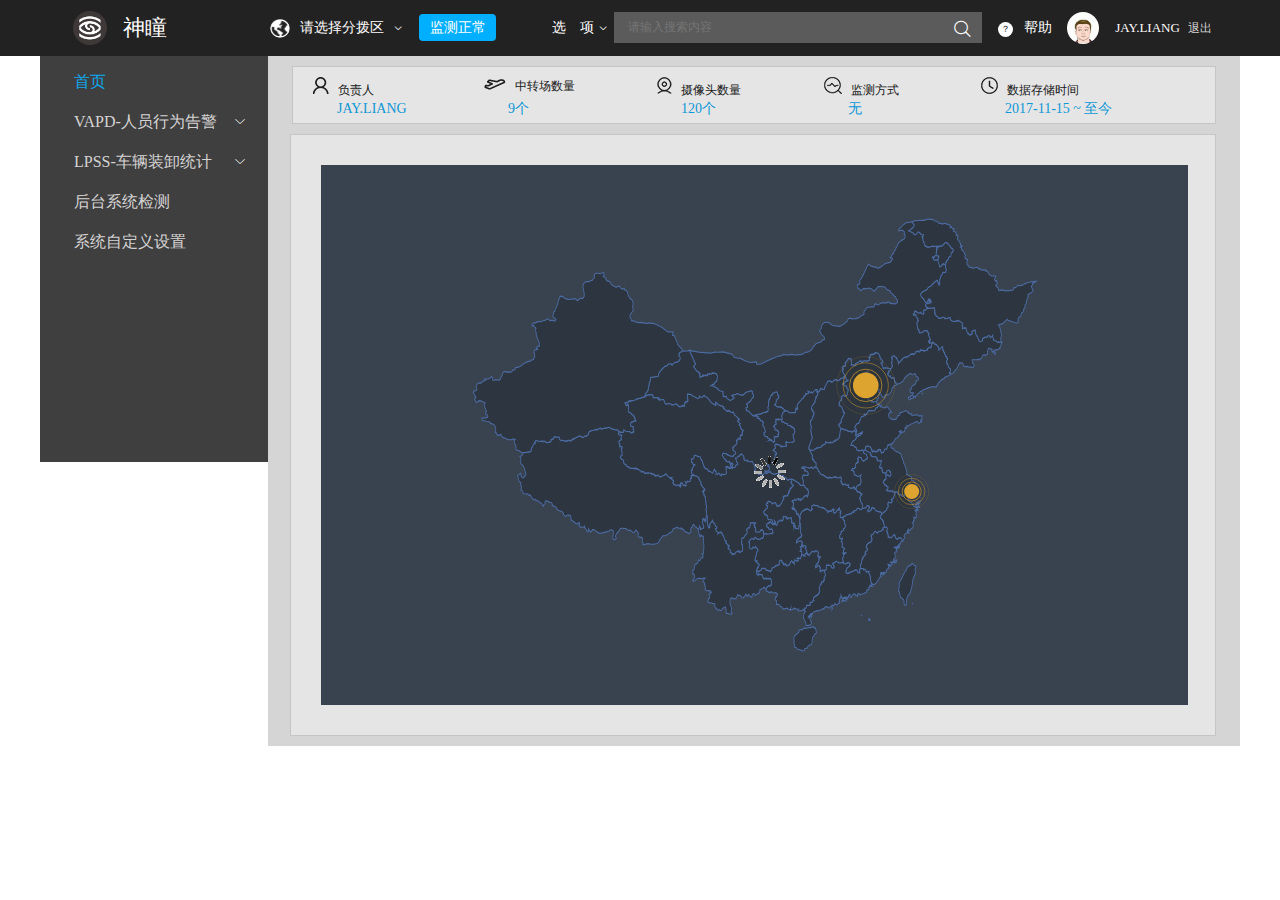
<file: Argus-01-22/index.html>
<!DOCTYPE html>
<html>
	<head>
		<meta charset="UTF-8">
		<title>Argus</title>
		<link rel="stylesheet" type="text/css" href="./css/common/reset.css"/>
		<link rel="stylesheet" type="text/css" href="./css/navbar/navbar.css"/>
		<link rel="stylesheet" type="text/css" href="./font/iconfont.css"/>
		<link rel="stylesheet" type="text/css" href="font/icon/iconfont.css"/>
		<link rel="stylesheet" type="text/css" href="./css/common/common.css" />			
	</head>
	<body>
		<!--首页头部-->
		<div class="com-header">
			<div class="com-center clearfix">
				<ul>
					<li class="logoLi clearfix">
						<div>
							<img src="img/logo/logo.png" alt="" class="logo" />
						</div>
						<span class="name">神瞳</span>
					</li>
					<li class=" areaLi clearfix" id="areaLi">
						<img src="img/comImg/earthIcon.png" alt="" class="areaImg"/>
						
						<span>请选择分拨区</span>
						<i class="iconfont arrowDown">&#xe600;</i>
						<ul id="selectDistrict" class="selectDistrict">
							<li>北京区</li>
							<li>西南分拨区</li>
							<li>西北分拨区</li>
							<li>苏沪分拨区</li>
							<li>四川区</li>
							<li>上海区</li>
						</ul>
					</li>
					<li class="monitor">
						<span>监测正常</span>
					</li>
					<li class="selectOption">
						<span>选　项</span>
						<i class="iconfont arrowDown">&#xe600;</i>
					</li>
					<li class="searchBox">
						<input type="text" placeholder="请输入搜索内容" class="searchContent"/>
						<i class="iconfont magnifier">&#xe60b;</i>
					</li>
					<li class="userHelp">
						<div>
							<i>？</i>
						</div>
						<span>帮助</span>
					</li>
					<li class="userLogin">
						<span class="userLoginSpan">
							<img src="img/comImg/touxiang.jpg" alt="" class="userImg"/>
						</span>						
						<span class="userName">JAY.LIANG</span>
					</li>
					<li>
						<span class="signOut">退出</span>
					</li>
				</ul>
			</div>
		</div>
		<!--首页中心部分-->
		
		<div class="center">		
			<ul class="sidebar">
				<li class="item drop-up new-page" onselectstart="return false;" id="homePage">首页</li>
				<li class="drop-down item">VAPD-人员行为告警<i class="iconfont icon-xiala"></i>
					<ul class="drop-down-list">
						<li>今日实时</li>
						<li>历史统计</li>						
					</ul>
				</li>
				<li class="drop-down item">LPSS-车辆装卸统计<i class="iconfont icon-xiala"></i>
					<ul class="drop-down-list">
						<li>实时事件</li>
						<li>历史统计查询</li>					
					</ul>
				</li>
				<li class="drop-down item new-page">后台系统检测</li>
				<li class="item new-page">系统自定义设置</li>
			</ul>
			<div class="content">
				<iframe src="./htmls/Home.html" width="100%" onload='this.height=200' frameborder="0" id="myiframe" scrolling="no"></iframe>
			</div>		
		</div>
		<script src="./js/common/jquery.min.js" type="text/javascript" charset="utf-8"></script>
		<script src="./js/navbar/navbar.js" type="text/javascript" charset="utf-8"></script>
		<script type="text/javascript" src="js/common/setIframe.js" ></script>
	</body>
</html>
</file>
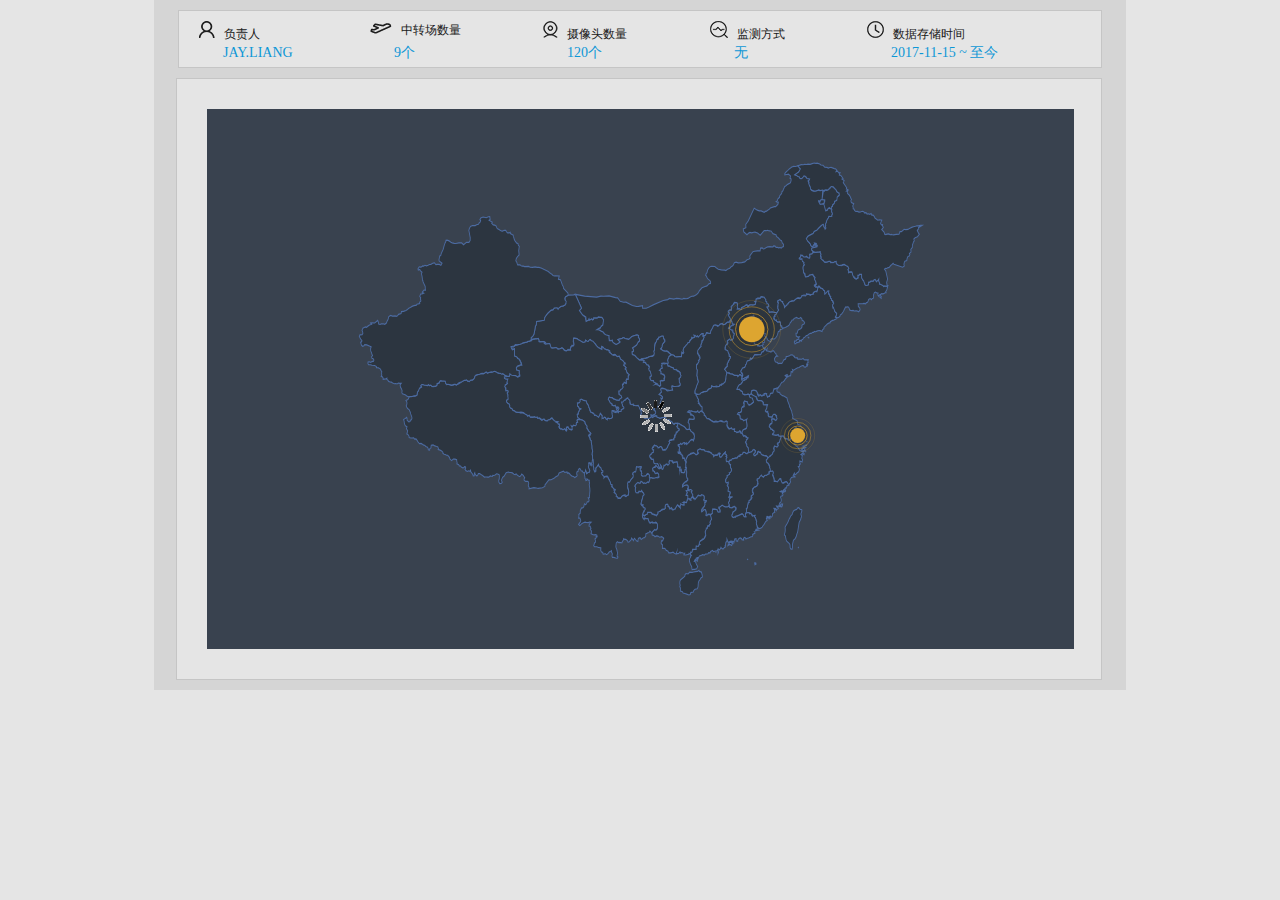
<file: Argus-01-22/htmls/Home.html>
<!DOCTYPE html>
<html>
	<head>
		<meta charset="UTF-8">
		<title>首页</title>
		<link rel="stylesheet" type="text/css" href="../css/common/reset.css"/>
		<link rel="stylesheet" type="text/css" href="../css/TodayTimeing/TodayRealTime.css" />
		<style type="text/css">
			.msg{
				line-height: 18px;
				position: relative;
			}
			.main{
				padding:30px;
				height:600px;
				box-sizing: border-box;				
			}
			.msg a{
				color:#fff;
				background: #00AFFF;
				position: absolute;
				display: inline-block;
				right:10px;
				padding: 0 5px;
				cursor: pointer;			
			}			
		</style>
	</head>
	<body>
		<div class="todayContent">
			<div class="todayCenter">
				<!--iframe中公共头部-->
				<div class="todayCenterHead">
					<ul class="clearfix">
						<li><img src="../img/lpss/person.png" alt="" /><span>负责人</span><i>JAY.LIANG</i></li>
						<li><img src="../img/lpss/plane.png" alt="" /><span>中转场数量</span><i>9个</i></li>
						<li><img src="../img/lpss/camera.png" alt="" /><span>摄像头数量</span><i>120个</i></li>
						<li><img src="../img/lpss/monitor.png" alt="" /><span>监测方式</span><i>无</i></li>
						<li><img src="../img/lpss/start_time.png" alt="" /><span>数据存储时间</span><i>2017-11-15 ~ 至今</i></li>
					</ul>					
				</div>
				<!--iframe中公共body体-->
				<div class="todayCenterBody">
					<div class="main w">
						<div id="main" style="width: 100%;height: 100%;">
						
						</div>
					</div>
				</div>		
		<script src="../js/common/jquery.min.js" type="text/javascript" charset="utf-8"></script>
		<script src="../layer/layer.js" type="text/javascript" charset="utf-8"></script>
		<script src="../js/common/echarts.min.js" type="text/javascript" charset="utf-8"></script>
		<script type="text/javascript" src="../js/home/home.js" ></script>
		<script src="../js/common/public.js" type="text/javascript" charset="utf-8"></script>
		<script src="../js/common/common.js" type="text/javascript" charset="utf-8"></script>
	</body>
</html>
</file>
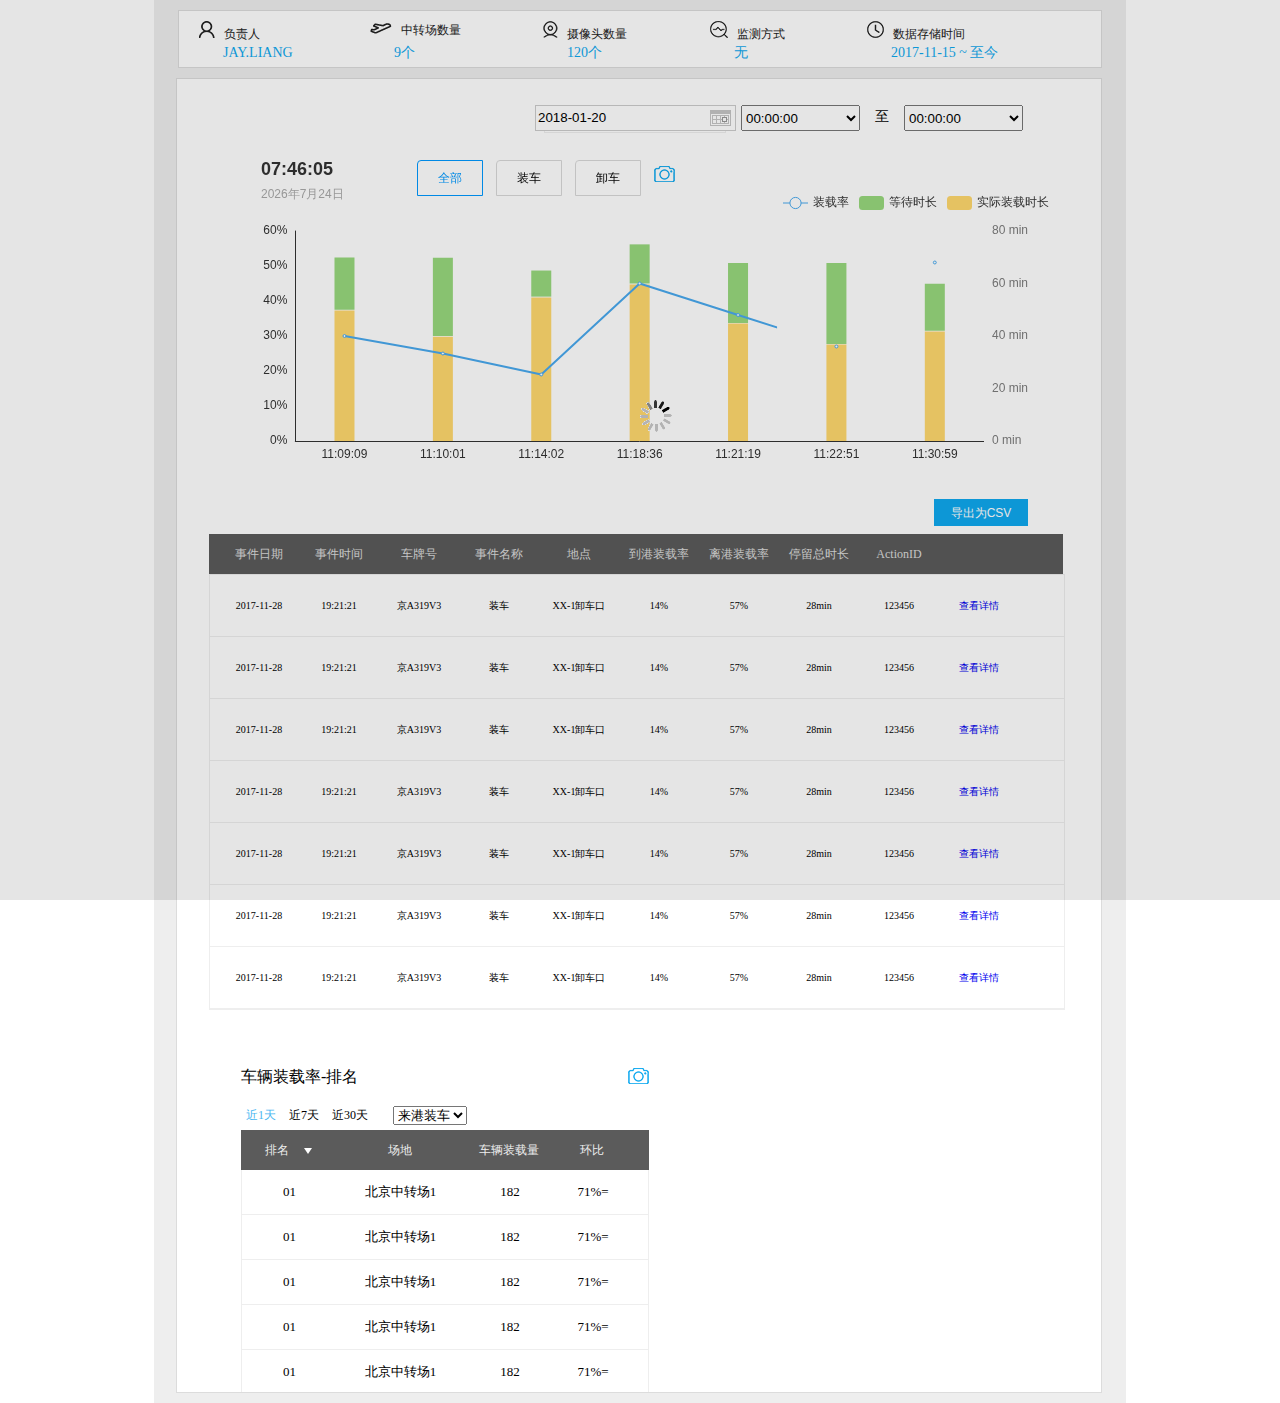
<file: Argus-01-22/htmls/RealTime.html>
<!DOCTYPE html>
<html>
	<head>
		<meta charset="UTF-8">
		<title>实时事件</title>
	</head>
	<link rel="stylesheet" type="text/css" href="../css/common/reset.css" />
	<link rel="stylesheet" type="text/css" href="../css/TodayTimeing/TodayRealTime.css" />
	<link rel="stylesheet" type="text/css" href="../css/common/line-chart.css"/>
	<link rel="stylesheet" href="../css/calendar/need/laydate.css" />
	<link rel="stylesheet" href="../css/calendar/skins/molv/laydate.css" />	
	<script src="../js/common/jquery.min.js"></script>
	<script src="../js/HisStatistics/html2canvas.js"></script>
	<script src="../js/RealTime/RealTime.js"></script>
	<script src="../js/common/laydate.js"></script>
	<body>
		<div class="todayContent">
			<div class="todayCenter">
				<!--iframe中公共头部-->
				<div class="todayCenterHead">
					<ul class="clearfix">
						<li><img src="../img/lpss/person.png" alt="" /><span>负责人</span><i>JAY.LIANG</i></li>
						<li><img src="../img/lpss/plane.png" alt="" /><span>中转场数量</span><i>9个</i></li>
						<li><img src="../img/lpss/camera.png" alt="" /><span>摄像头数量</span><i>120个</i></li>
						<li><img src="../img/lpss/monitor.png" alt="" /><span>监测方式</span><i>无</i></li>
						<li><img src="../img/lpss/start_time.png" alt="" /><span>数据存储时间</span><i>2017-11-15 ~ 至今</i></li>
					</ul>
					
				</div>
				<!--iframe中公共body体-->
				<div class="todayCenterBody">
					<!--图表部分-->
					<div class="line-chart w">			
						<div id="my_chart" style="height: 300px;">					
						</div>
						<div class="select-btn">
							<span class="select">全部</span>
							<span>装车</span>
							<span>卸车</span>
							<img src="../img/systemquery/camera.png" alt="" title="一键截图" id="graph" style="cursor: pointer;"/>
						</div>
					</div>
					<!--违规信息-->
					<div class="illegalInformation">
						<input type="button" value="导出为CSV" id="exports"/>
						<ul class="illegalInformationHead">
							<li><span>事件日期</span></li>
							<li><span>事件时间</span></li>
							<li><span>车牌号</span></li>
							<li><span>事件名称</span></li>
							<li><span>地点</span></li>
							<li><span>到港装载率</span></li>
							<li><span>离港装载率</span></li>
							<li><span>停留总时长</span></li>
							<li><span>ActionID</span></li>
						</ul>
						<!--违规内容-->
						<ul class="illegalInformationContent">
							<li>
								<ul class="illegalInformationRow">
									<li>2017-11-28</li>
									<li>19:21:21</li>
									<li>京A319V3</li>
									<li>装车</li>
									<li>XX-1卸车口</li>
									<li>14%</li>
									<li>57%</li>
									<li>28min</li>
									<li>123456</li>
									<li><a href="lpss-event.html" target="_blank">查看详情</a></li>
								</ul>
							</li>
							<li>
								<ul class="illegalInformationRow">
									<li>2017-11-28</li>
									<li>19:21:21</li>
									<li>京A319V3</li>
									<li>装车</li>
									<li>XX-1卸车口</li>
									<li>14%</li>
									<li>57%</li>
									<li>28min</li>
									<li>123456</li>
									<li><a href="lpss-event.html" target="_blank">查看详情</a></li>
								</ul>
							</li>
							<li>
								<ul class="illegalInformationRow">
									<li>2017-11-28</li>
									<li>19:21:21</li>
									<li>京A319V3</li>
									<li>装车</li>
									<li>XX-1卸车口</li>
									<li>14%</li>
									<li>57%</li>
									<li>28min</li>
									<li>123456</li>
									<li><a href="lpss-event.html" target="_blank">查看详情</a></li>
								</ul>
							</li>
							<li>
								<ul class="illegalInformationRow">
									<li>2017-11-28</li>
									<li>19:21:21</li>
									<li>京A319V3</li>
									<li>装车</li>
									<li>XX-1卸车口</li>
									<li>14%</li>
									<li>57%</li>
									<li>28min</li>
									<li>123456</li>
									<li><a href="lpss-event.html" target="_blank">查看详情</a></li>
								</ul>
							</li>
							<li>
								<ul class="illegalInformationRow">
									<li>2017-11-28</li>
									<li>19:21:21</li>
									<li>京A319V3</li>
									<li>装车</li>
									<li>XX-1卸车口</li>
									<li>14%</li>
									<li>57%</li>
									<li>28min</li>
									<li>123456</li>
									<li><a href="lpss-event.html" target="_blank">查看详情</a></li>
								</ul>
							</li>
							<li>
								<ul class="illegalInformationRow">
									<li>2017-11-28</li>
									<li>19:21:21</li>
									<li>京A319V3</li>
									<li>装车</li>
									<li>XX-1卸车口</li>
									<li>14%</li>
									<li>57%</li>
									<li>28min</li>
									<li>123456</li>
									<li><a href="lpss-event.html" target="_blank">查看详情</a></li>
								</ul>
							</li>
							<li>
								<ul class="illegalInformationRow">
									<li>2017-11-28</li>
									<li>19:21:21</li>
									<li>京A319V3</li>
									<li>装车</li>
									<li>XX-1卸车口</li>
									<li>14%</li>
									<li>57%</li>
									<li>28min</li>
									<li>123456</li>
									<li><a href="lpss-event.html" target="_blank">查看详情</a></li>
									
								</ul>
							</li>
							
						</ul>
						<div class="ranking lpss-ranking" id="ranking">
							<div class="loadingRate">
								<div class="sortHead loadingRateHead">
									<span>车辆装载率-排名</span>
									<img src="../img/systemquery/camera.png" alt="" id="loadScreen" title="一键截图"/>
									
								</div>
								<div  class="lpss-sort">
									<div class="lpss-day" onselectstart="return false">
										<em class="active">近1天</em>
										<em>近7天</em>
										<em>近30天</em>
									</div>
									<select name="" id="">
										<option value="来港装车">来港装车</option>
										<option value="来港装车">来港卸车</option>
										<option value="来港装车">离港装车</option>
										<option value="来港装车">离港卸车</option>
									</select>
								</div>
								<ul class="sortTable">
									<li>排名 <img src="../img/systemquery/drop_down_white.png" alt="" /></li>
									<li>场地</li>
									<li>车辆装载量</li>
									<li>环比</li>
								</ul>
								<div class="sortTableList" id="sortTableList">
									<ul class="sortTableListRow">
										<li>01</li>
										<li>北京中转场1</li>
										<li>182</li>
										<li>71%=</li>
									</ul>
									<ul class="sortTableListRow">
										<li>01</li>
										<li>北京中转场1</li>
										<li>182</li>
										<li>71%=</li>
									</ul>
									<ul class="sortTableListRow">
										<li>01</li>
										<li>北京中转场1</li>
										<li>182</li>
										<li>71%=</li>
									</ul>
									<ul class="sortTableListRow">
										<li>01</li>
										<li>北京中转场1</li>
										<li>182</li>
										<li>71%=</li>
									</ul>
									<ul class="sortTableListRow">
										<li>01</li>
										<li>北京中转场1</li>
										<li>182</li>
										<li>71%=</li>
									</ul>
								</div>
							</div>
						
						</div>
						<!--分页-->
						<div class="paging">
							<div class="calendar">
								<div class="demo1">

									<input class="laydate-icon" id="demo" value="2018-01-20"> 
							
								</div>
							</div>
							<div class="startTime">
								<select name="" id="">
									<option value="">00:00:00</option>
									<option value="">00:30:00</option>
									<option value="">01:00:00</option>
									<option value="">01:30:00</option>
									<option value="">02:00:00</option>
									<option value="">02:30:00</option>
									<option value="">03:00:00</option>
									<option value="">03:30:00</option>
									<option value="">04:00:00</option>
									<option value="">04:30:00</option>
									<option value="">05:00:00</option>
									<option value="">05:30:00</option>
									<option value="">06:00:00</option>
									<option value="">06:30:00</option>
									<option value="">07:00:00</option>
									<option value="">07:30:00</option>
									<option value="">08:00:00</option>
									<option value="">08:30:00</option>
									<option value="">09:00:00</option>
									<option value="">09:30:00</option>
									<option value="">10:00:00</option>
									<option value="">10:30:00</option>
									<option value="">11:00:00</option>
									<option value="">11:30:00</option>
									<option value="">12:00:00</option>
									<option value="">12:30:00</option>
									<option value="">13:00:00</option>
									<option value="">13:30:00</option>
									<option value="">14:00:00</option>
									<option value="">14:30:00</option>
									<option value="">15:00:00</option>
									<option value="">15:30:00</option>
									<option value="">16:00:00</option>
									<option value="">16:30:00</option>
									<option value="">17:00:00</option>
									<option value="">17:30:00</option>
									<option value="">18:00:00</option>
									<option value="">18:30:00</option>
									<option value="">19:00:00</option>
									<option value="">19:30:00</option>
									<option value="">20:00:00</option>
									<option value="">20:30:00</option>
									<option value="">21:00:00</option>
									<option value="">21:30:00</option>
									<option value="">22:00:00</option>
									<option value="">22:30:00</option>
									<option value="">23:00:00</option>
									<option value="">23:30:00</option>
									
									
								</select>
							</div>
							<span class="reach">
								至
							</span>
							<div class="endTime">
								<select name="" id="">
									<option value="">00:00:00</option>
									<option value="">00:30:00</option>
									<option value="">01:00:00</option>
									<option value="">01:30:00</option>
									<option value="">02:00:00</option>
									<option value="">02:30:00</option>
									<option value="">03:00:00</option>
									<option value="">03:30:00</option>
									<option value="">04:00:00</option>
									<option value="">04:30:00</option>
									<option value="">05:00:00</option>
									<option value="">05:30:00</option>
									<option value="">06:00:00</option>
									<option value="">06:30:00</option>
									<option value="">07:00:00</option>
									<option value="">07:30:00</option>
									<option value="">08:00:00</option>
									<option value="">08:30:00</option>
									<option value="">09:00:00</option>
									<option value="">09:30:00</option>
									<option value="">10:00:00</option>
									<option value="">10:30:00</option>
									<option value="">11:00:00</option>
									<option value="">11:30:00</option>
									<option value="">12:00:00</option>
									<option value="">12:30:00</option>
									<option value="">13:00:00</option>
									<option value="">13:30:00</option>
									<option value="">14:00:00</option>
									<option value="">14:30:00</option>
									<option value="">15:00:00</option>
									<option value="">15:30:00</option>
									<option value="">16:00:00</option>
									<option value="">16:30:00</option>
									<option value="">17:00:00</option>
									<option value="">17:30:00</option>
									<option value="">18:00:00</option>
									<option value="">18:30:00</option>
									<option value="">19:00:00</option>
									<option value="">19:30:00</option>
									<option value="">20:00:00</option>
									<option value="">20:30:00</option>
									<option value="">21:00:00</option>
									<option value="">21:30:00</option>
									<option value="">22:00:00</option>
									<option value="">22:30:00</option>
									<option value="">23:00:00</option>
									<option value="">23:30:00</option>									
								</select>
							</div>							
						</div>
					</div>					
				</div>
			</div>
		</div>
	</body>
	<script src="../js/common/echarts.js" type="text/javascript" charset="utf-8"></script>
	<script src="../layer/layer.js" type="text/javascript" charset="utf-8"></script>
	<script src="../js/common/public.js" type="text/javascript" charset="utf-8"></script>
	<script src="../js/common/common.js" type="text/javascript" charset="utf-8"></script>
	<script type="text/javascript">
			!function(){
	
					laydate.skin('molv');//切换皮肤，请查看skins下面皮肤库
				
					laydate({elem: '#demo'});//绑定元素
				
				}();
			//获取时间
			 function showTime(){			 	
		            var date = new Date();
		            var hour = date.getHours()>9?date.getHours():'0'+date.getHours();
		            var minute = date.getMinutes()>9?date.getMinutes():'0'+date.getMinutes();
		            var second = date.getSeconds()>9?date.getSeconds():'0'+date.getSeconds();
		            var nowTime = hour + ':' + minute + ':' + second;
		            return nowTime;
	        }
			 //获取日期
			function showDate(){			 	
		            var date = new Date();
		            var year = date.getFullYear();
		            var month = date.getMonth() + 1;
		            var day = date.getDate();
		            var nowDate = year + '年' + month + "月" + day + '日'
		            return nowDate;
	        }
            option = {
			    title : {
			        text: showTime(),
			        subtext: showDate(),
			        padding:[0,50]
			    },
			    tooltip : {
			        trigger: 'axis',
					borderColor:'#ECECEC',
					borderWidth:1,
					extraCssText:'box-shadow: 0 0 2px rgba(0, 0, 0, 0.3);',
					padding:[10,30,10,10],
					formatter: function (params) {
			        	var res='<div class="time-info"><p>'+params[0].name+'</p><p>00:00~23:59:59</p></div>'
						res+='<p class="now-data"><img src="../img/event/yellow.png"/>'+params[0].seriesName+'：'+params[0].data+'min</p>';
						res +='<p class="now-data"><img src="../img/event/green.png"/>'+params[1].seriesName+'：'+params[1].data+'min</p>';
						res +='<p class="now-data"><img src="../img/vapd/ellipse.png"/>'+params[2].seriesName+'：'+params[2].data+'%</p>';
						return res;
					},
					backgroundColor:'#fff',
					borderColor:'#ECECEC',
					borderWidth:1,
					extraCssText:'box-shadow: 0 0 2px rgba(0, 0, 0, 0.3);'
			    },
			    legend: {
			        data:[
			            '装载率','等待时长','实际装载时长','',
			        ],
			        top:30,
			        left:'right',
			        selectedMode:false  
			    },
			    calculable : true,
			    grid: {y: 70, y2:20, x2:70},
			    xAxis : [
			        {
			            type : 'category',
			            data: ['11:09:09','11:10:01','11:14:02','11:18:36','11:21:19','11:22:51','11:30:59'],
			            axisTick:{
		                	length:0   
		             	}
			        },
			        {
			            type : 'category',
			            axisLine: {show:false},
			            axisTick: {show:false},
			            axisLabel: {show:false},
			            splitArea: {show:false},
			            splitLine: {show:false},
			            data: ['11:09:09','11:10:01','11:14:02','11:18:36','11:21:19','11:22:51','11:30:59']
			        }
			    ],
			    yAxis : [
			        {
			            type : 'value',
			            axisLabel: {
				            formatter: '{value}%'			        
				        },
				        splitLine:{  
		                        　　　　 show:false  
		                },
		                axisTick:{
		                	length:0   
		                }
			        },
			        {
			            type : 'value',
			            axisLabel: {
				            formatter: '{value} min',
				            color:'#7D7D7D'
				        },
				        splitLine:{  
		                        　　　　 show:false  
		                        　　},
		                axisLine:{
		                	lineStyle:{
				            	color:'#fff'
				            }
		                }
			        }
			    ],
			    series : [
			        {
			            name:'实际装载时长',
			            barWidth : 20,			           			            
			            yAxisIndex: 1,
			            type:'bar',
			            itemStyle: {normal: {color:'#FFD86E', label:{show:false}}},		            
			            data:[50,40,55,60,45,37,42],
			            stack:true
			        },			  
			        {
			            name:'等待时长',
			            type:'bar',
			            barWidth : 20,
			            yAxisIndex: 1,
			            itemStyle: {normal: {color:'#98D87D', label:{show:false}}},
			            data:[20,30,10,15,23,31,18],
			            stack:true
			        },
			        {
                        name:'装载率',
                        type:'line',
                        itemStyle : {  /*设置折线颜色*/
                            normal : {
                                color:'#49A9EE'
                            }
                        },
                        data:[30, 25, 19, 45, 36, 27, 51]                      
                    }
			    ]
			};
                    
            var myChart = echarts.init(document.getElementById('my_chart'));
            myChart.setOption(option); 
            
            //动态设置时间
            setInterval(function () { 
            	myChart.setOption({  
			        title:{  
			            text: showTime(),
			            subtext: showDate()
			        }
		        })
            }, 1000);
        </script>
</html>
</file>
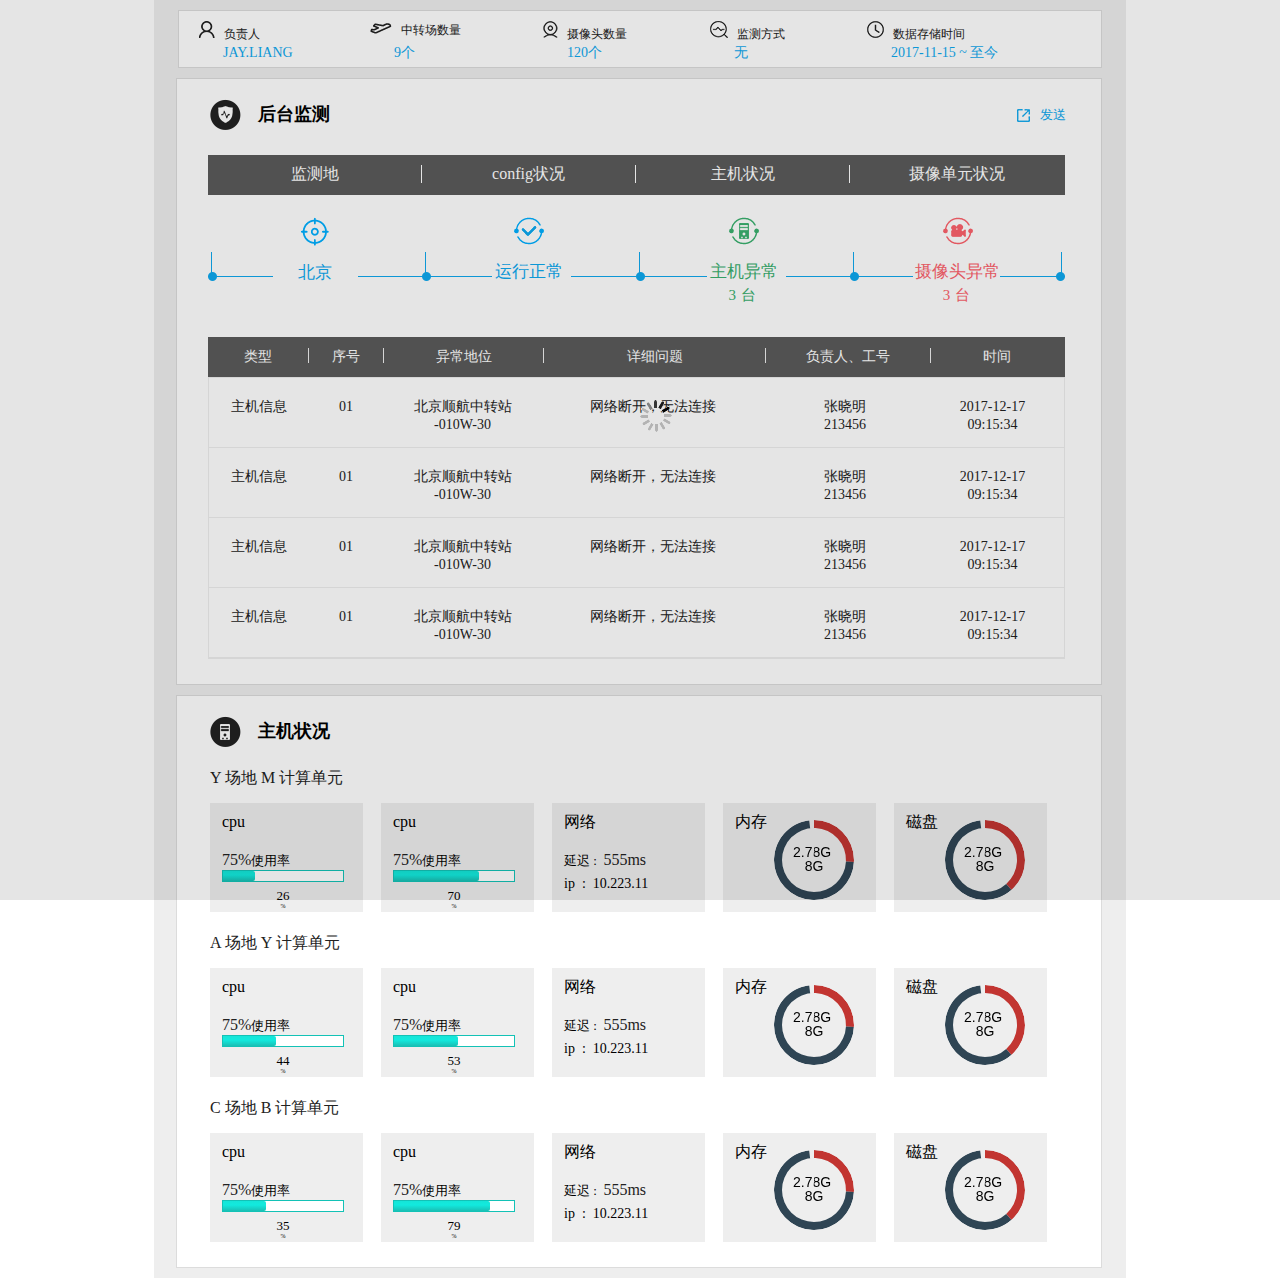
<file: Argus-01-22/htmls/SystemMonitoring.html>
<!DOCTYPE html>
<html>
	<head>
		<meta charset="UTF-8">
		<title>后台系统检测</title>
	</head>
	<link rel="stylesheet" href="../css/common/reset.css" />
	<link rel="stylesheet" href="../css/HisStatistics/HisStatistics.css" />
	<script src="../js/common/jquery.min.js"></script>
	<script type="text/javascript" src="../js/HisStatistics/echarts.min.js"></script>
	<script type="text/javascript" src="../js/HisStatistics/HisStatistics.js"></script>
	<script type="text/javascript" src="../js/HisStatistics/jquery.myProgress.js"> 
		
	</script>
	<body>
		<div class="hisContent">
			<div class="HisCenter">
				<div class="hisCenterHead">
					<ul class="clearfix">
						<li><img src="../img/lpss/person.png" alt="" /><span>负责人</span><i>JAY.LIANG</i></li>
						<li><img src="../img/lpss/plane.png" alt="" /><span>中转场数量</span><i>9个</i></li>
						<li><img src="../img/lpss/camera.png" alt="" /><span>摄像头数量</span><i>120个</i></li>
						<li><img src="../img/lpss/monitor.png" alt="" /><span>监测方式</span><i>无</i></li>
						<li><img src="../img/lpss/start_time.png" alt="" /><span>数据存储时间</span><i>2017-11-15 ~ 至今</i></li>
					</ul>
				</div>
				<!--body-->
				<div class="hisCenterBody">
					<!--后台监测-->
					<div class="hisCenterBody-head">
						<div class="hisBody-left">
							<img src="../img/systemsetup/monitor_dark.png" alt="" />
							<span>后台监测</span>
						</div>
						<div class="hisBody-right">
							<img src="../img/systemsetup/share.png" alt="" />
							<span>发送</span>
						</div>
					</div>
					<!--头部-->
					<div class="hisCenterBody-nav">
						<ul class="hisCenterBody-nav-head">
							<li>监测地</li>
							<li>config状况</li>
							<li>主机状况</li>
							<li>摄像单元状况</li>
						</ul>
						<ul class="hisCenterBody-nav-content">
							<li>
								<img src="../img/systemsetup/monitor_blue.png" alt="" />
								<span>北京</span>
							</li>
							<li>
								<img src="../img/systemsetup/coverage.png" alt="" />
								<span>运行正常</span>
							</li>
							<li>
								<img src="../img/systemsetup/mainframe_01.png" alt="" />
								<span>主机异常</span>
								<i>3</i>
								<em>台</em>
							</li>
							<li>
								<img src="../img/systemsetup/vidicon.png" alt="" />
								<span>摄像头异常</span>
								<i>3</i>
								<em>台</em>
							</li>
							<img src="../img/systemsetup/ellipse.png" alt="" />
							<img src="../img/systemsetup/ellipse.png" alt="" />
							<img src="../img/systemsetup/ellipse.png" alt="" />
							<img src="../img/systemsetup/ellipse.png" alt="" />
							<img src="../img/systemsetup/ellipse.png" alt="" />
							<b></b><b></b><b></b><b></b><b></b>
							<p></p><p></p><p></p><p></p><p></p><p></p><p></p><p></p>
						</ul>
						<ul class="abnormalProblem">
							<li>类型</li>
							<li>序号</li>
							<li>异常地位</li>
							<li>详细问题</li>
							<li>负责人、工号</li>
							<li>时间</li>
						</ul>
						<div class="abnormalProblemContent">
							<ul class="abnormalProblemList">
								<li>
									<span>主机信息</span>
								</li>
								<li>
									<span>01</span>
									
								</li>
								<li>
									<span>北京顺航中转站</span>
									<i>-010W-30</i>
								</li>
								<li>
									<span>网络断开，无法连接</span>
									
								</li>
								<li>
									<span>张晓明</span>
									<i>213456</i>
								</li>
								<li><span>2017-12-17</span><i>09:15:34</i></li>
							</ul>
							<ul class="abnormalProblemList">
								<li>
									<span>主机信息</span>
								</li>
								<li>
									<span>01</span>
									
								</li>
								<li>
									<span>北京顺航中转站</span>
									<i>-010W-30</i>
								</li>
								<li>
									<span>网络断开，无法连接</span>
									
								</li>
								<li>
									<span>张晓明</span>
									<i>213456</i>
								</li>
								<li><span>2017-12-17</span><i>09:15:34</i></li>
							</ul>
							<ul class="abnormalProblemList">
								<li>
									<span>主机信息</span>
								</li>
								<li>
									<span>01</span>
									
								</li>
								<li>
									<span>北京顺航中转站</span>
									<i>-010W-30</i>
								</li>
								<li>
									<span>网络断开，无法连接</span>
									
								</li>
								<li>
									<span>张晓明</span>
									<i>213456</i>
								</li>
								<li><span>2017-12-17</span><i>09:15:34</i></li>
							</ul>
							<ul class="abnormalProblemList">
								<li>
									<span>主机信息</span>
								</li>
								<li>
									<span>01</span>
									
								</li>
								<li>
									<span>北京顺航中转站</span>
									<i>-010W-30</i>
								</li>
								<li>
									<span>网络断开，无法连接</span>
									
								</li>
								<li>
									<span>张晓明</span>
									<i>213456</i>
								</li>
								<li><span>2017-12-17</span><i>09:15:34</i></li>
							</ul>
						</div>
					</div>
					
				</div>
				<!--主机状况-->
				<div class="hostStatusBody">
					<div class="hisCenterBody-head hostStatus" id="hostStatus">
						<div class="hostStatusHead">
							<div class="hisBody-left">
								<img src="../img/systemsetup/mainframe_02.png" alt="" />
								<span>主机状况</span>
							</div>
						</div>
						
						<div class="hostStatusName">
							<span><i>Y</i> 场地 <em>M</em> 计算单元</span>
						</div>
						<!--第一行-->
						<ul class="hostStatusInfo">
							<li>
								<p>cpu</p>
								<span><i>75%</i>使用率</span>
								<div class="progress-out" id="div1">
								    <div class="percent-show"><span>0</span>%</div>
								    <div class="progress-in"></div>
								</div>
							</li>
							<li><p>cpu</p>
								<span><i>75%</i>使用率</span>
								<div class="progress-out" id="div2">
								    <div class="percent-show"><span>0</span>%</div>
								    <div class="progress-in"></div>
								</div>
							</li>
							<li><p>网络</p>
								<span>延迟 : &nbsp;<i>555ms</i></span>
								<h4>
									ip &nbsp;: &nbsp;<em>10.223.11</em>
								</h4>
								</li>
							<li>
								<p>内存</p>
								<div id="mainFirst" style="width: 80px;height:80px;"></div>
							</li>
							<li>
								<p>磁盘</p>
								<div id="mainSecond" style="width: 80px;height:80px;"></div>
							</li>
						</ul>
						<div class="hostStatusName">
							<span><i>A</i> 场地 <em>Y</em> 计算单元</span>
						</div>
						<!--第二行-->
						<ul class="hostStatusInfo">
							<li>
								<p>cpu</p>
								<span><i>75%</i>使用率</span>
								<div class="progress-out" id="div3">
								    <div class="percent-show"><span>0</span>%</div>
								    <div class="progress-in"></div>
								</div>
							</li>
							<li><p>cpu</p>
								<span><i>75%</i>使用率</span>
								<div class="progress-out" id="div4">
								    <div class="percent-show"><span>0</span>%</div>
								    <div class="progress-in"></div>
								</div>
							</li>
							<li><p>网络</p>
								<span>延迟 : &nbsp;<i>555ms</i></span>
								<h4>
									ip &nbsp;: &nbsp;<em>10.223.11</em>
								</h4>
								</li>
							<li>
								<p>内存</p>
								<div id="mainThird" style="width: 80px;height:80px;"></div>
							</li>
							<li>
								<p>磁盘</p>
								<div id="mainFourth" style="width: 80px;height:80px;"></div>
							</li>
						</ul>
						<div class="hostStatusName">
							<span><i>C</i> 场地 <em>B</em> 计算单元</span>
						</div>
						<!--第三行-->
						<ul class="hostStatusInfo">
							<li>
								<p>cpu</p>
								<span><i>75%</i>使用率</span>
								<div class="progress-out" id="div5">
								    <div class="percent-show"><span>0</span>%</div>
								    <div class="progress-in"></div>
								</div>
							</li>
							<li><p>cpu</p>
								<span><i>75%</i>使用率</span>
								<div class="progress-out" id="div6">
								    <div class="percent-show"><span>0</span>%</div>
								    <div class="progress-in"></div>
								</div>
							</li>
							<li><p>网络</p>
								<span>延迟 : &nbsp;<i>555ms</i></span>
								<h4>
									ip &nbsp;: &nbsp;<em>10.223.11</em>
								</h4>
								</li>
							<li>
								<p>内存</p>
								<div id="mainFixth" style="width: 80px;height:80px;"></div>
							</li>
							<li>
								<p>磁盘</p>
								<div id="sixFourth" style="width: 80px;height:80px;"></div>
							</li>
						</ul>
					</div>
				</div>
				
			</div>
		</div>
		<script src="../layer/layer.js" type="text/javascript" charset="utf-8"></script>
		<script src="../js/common/public.js" type="text/javascript" charset="utf-8"></script>
		<script src="../js/common/common.js" type="text/javascript" charset="utf-8"></script>
	</body>
	<script>
    $(function () {
        $("#div1").myProgress({speed: 1000, percent: 30, width: "120px", height: "10px"});
        $("#div2").myProgress({speed: 1000, percent: 80, width: "120px", height: "10px"});
        $("#div3").myProgress({speed: 1000, percent: 50, width: "120px", height: "10px"});
        $("#div4").myProgress({speed: 1000, percent: 60,  width: "120px", height: "10px"});
        $("#div5").myProgress({speed: 1000, percent: 40,  width: "120px", height: "10px"});
        $("#div6").myProgress({speed: 1000, percent: 90,  width: "120px", height: "10px"});
    })
</script>
</html>
</file>
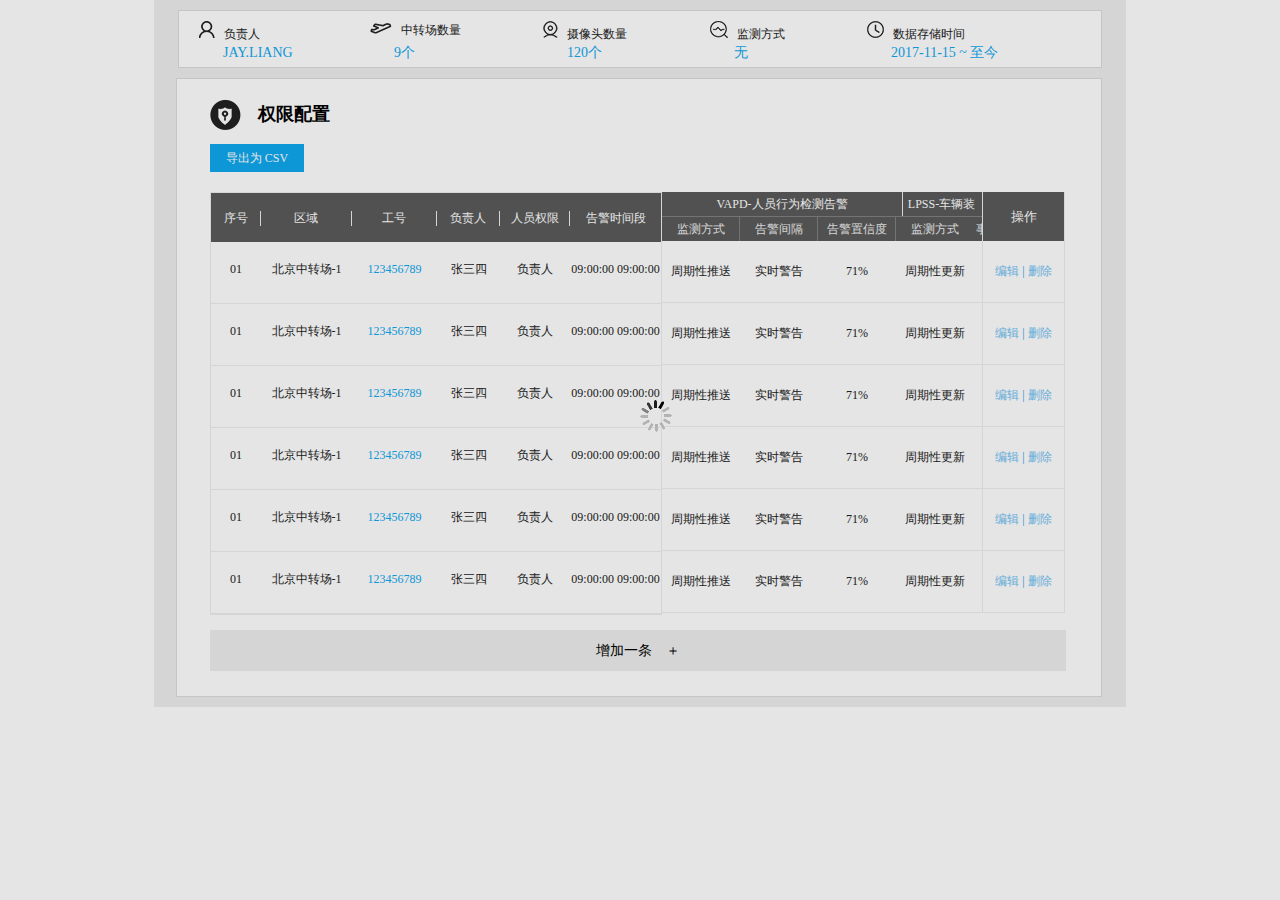
<file: Argus-01-22/htmls/SystemSetup.html>
<!DOCTYPE html>
<html>
	<head>
		<meta charset="UTF-8">
		<title>后台系统自定义设置</title>
	</head>
	<link rel="stylesheet" href="../css/common/reset.css" />
	<link rel="stylesheet" href="../css/HisStatistics/HisStatistics.css" />
	
	</script>
	<body>
		<div class="hisContent">
			<div class="HisCenter">
				<div class="hisCenterHead">
					<ul class="clearfix">
						<li><img src="../img/lpss/person.png" alt="" /><span>负责人</span><i>JAY.LIANG</i></li>
						<li><img src="../img/lpss/plane.png" alt="" /><span>中转场数量</span><i>9个</i></li>
						<li><img src="../img/lpss/camera.png" alt="" /><span>摄像头数量</span><i>120个</i></li>
						<li><img src="../img/lpss/monitor.png" alt="" /><span>监测方式</span><i>无</i></li>
						<li><img src="../img/lpss/start_time.png" alt="" /><span>数据存储时间</span><i>2017-11-15 ~ 至今</i></li>
					</ul>
				</div>
				<!--body-->
				
				<!--权限配置-->
				<div class="hostStatusBody">
					<div class="hisCenterBody-head hostStatus" id="hostStatus">
						<div class="hostStatusHead">
							<div class="hisBody-left">
								<img src="../img/systemsetup/authority.png" alt="" />
								<span>权限配置</span>
							</div>
						</div>
						<!---->
						<div class="exportsContent">
							导出为  CSV
						</div>
						
						<div class="exportHead">
							<div class="exportHeadLeft">
								<ul>
									<li><span>序号</span></li>
									<li><span>区域</span></li>
									<li><span>工号</span></li>
									<li><span>负责人</span></li>
									<li><span>人员权限</span></li>
									<li><span>告警时间段</span></li>
								</ul>
								<div>
									<ul>
										<li>01</li>
										<li>北京中转场-1</li>
										<li>123456789</li>
										<li>张三四</li>
										<li>负责人</li>
										<li>
											<i>09:00:00</i>
											<em>09:00:00</em>
										</li>
									</ul>
									<ul>
										<li>01</li>
										<li>北京中转场-1</li>
										<li>123456789</li>
										<li>张三四</li>
										<li>负责人</li>
										<li>
											<i>09:00:00</i>
											<em>09:00:00</em>
										</li>
									</ul>
									<ul>
										<li>01</li>
										<li>北京中转场-1</li>
										<li>123456789</li>
										<li>张三四</li>
										<li>负责人</li>
										<li>
											<i>09:00:00</i>
											<em>09:00:00</em>
										</li>
									</ul>
									<ul>
										<li>01</li>
										<li>北京中转场-1</li>
										<li>123456789</li>
										<li>张三四</li>
										<li>负责人</li>
										<li>
											<i>09:00:00</i>
											<em>09:00:00</em>
										</li>
									</ul>
									<ul>
										<li>01</li>
										<li>北京中转场-1</li>
										<li>123456789</li>
										<li>张三四</li>
										<li>负责人</li>
										<li>
											<i>09:00:00</i>
											<em>09:00:00</em>
										</li>
									</ul>
									<ul>
										<li>01</li>
										<li>北京中转场-1</li>
										<li>123456789</li>
										<li>张三四</li>
										<li>负责人</li>
										<li>
											<i>09:00:00</i>
											<em>09:00:00</em>
										</li>
									</ul>
								</div>
							</div>
							<div class="exportHeadRight">
								<div class="rightScroll">
									<div class="rightScrollAuto">
										<div class="exportHeadTop">
											<ul>
												<li>VAPD-人员行为检测告警</li>
												<li>LPSS-车辆装卸</li>
											</ul>
										</div>
										<div class="exportHeadBottom">
											<ul>
												<li>监测方式</li>
												<li>告警间隔</li>
												<li>告警置信度</li>
												<li>监测方式</li>
												<li>事件推送周期</li>
											</ul>
										</div>
										<div class="rightScrollBody">
											<ul>
												<li>周期性推送</li>
												<li>实时警告</li>
												<li>71%</li>
												<li>周期性更新</li>
												<li>10min</li>
											</ul>
											<ul>
												<li>周期性推送</li>
												<li>实时警告</li>
												<li>71%</li>
												<li>周期性更新</li>
												<li>10min</li>
											</ul>
											<ul>
												<li>周期性推送</li>
												<li>实时警告</li>
												<li>71%</li>
												<li>周期性更新</li>
												<li>10min</li>
											</ul>
											<ul>
												<li>周期性推送</li>
												<li>实时警告</li>
												<li>71%</li>
												<li>周期性更新</li>
												<li>10min</li>
											</ul>
											<ul>
												<li>周期性推送</li>
												<li>实时警告</li>
												<li>71%</li>
												<li>周期性更新</li>
												<li>10min</li>
											</ul>
											<ul>
												<li>周期性推送</li>
												<li>实时警告</li>
												<li>71%</li>
												<li>周期性更新</li>
												<li>10min</li>
											</ul>
										</div>
									</div>
									
									
								</div>
								<div class="rightOperation">
									<div class="rightOperHead">
										操作
									</div>
									<div class="rightOperBody">
										<div>
											<span>编辑</span>
											<i>|</i>
											<span>删除</span>
										</div>
										<div>
											<span>编辑</span>
											<i>|</i>
											<span>删除</span>
										</div>
										<div>
											<span>编辑</span>
											<i>|</i>
											<span>删除</span>
										</div>
										<div>
											<span>编辑</span>
											<i>|</i>
											<span>删除</span>
										</div>
										<div>
											<span>编辑</span>
											<i>|</i>
											<span>删除</span>
										</div>
										<div>
											<span>编辑</span>
											<i>|</i>
											<span>删除</span>
										</div>
									</div>
								</div>
							</div>
						</div>
						
						<div class="exportAdd">
							<button>增加一条　＋　</button>
						</div>
					</div>
				</div>
			</div>
		</div>
		<script src="../js/common/jquery.min.js" type="text/javascript" charset="utf-8"></script>
		<script src="../layer/layer.js" type="text/javascript" charset="utf-8"></script>
		<script src="../js/common/common.js" type="text/javascript" charset="utf-8"></script>
		<script src="../js/common/public.js" type="text/javascript" charset="utf-8"></script>
	</body>
</html>
</file>
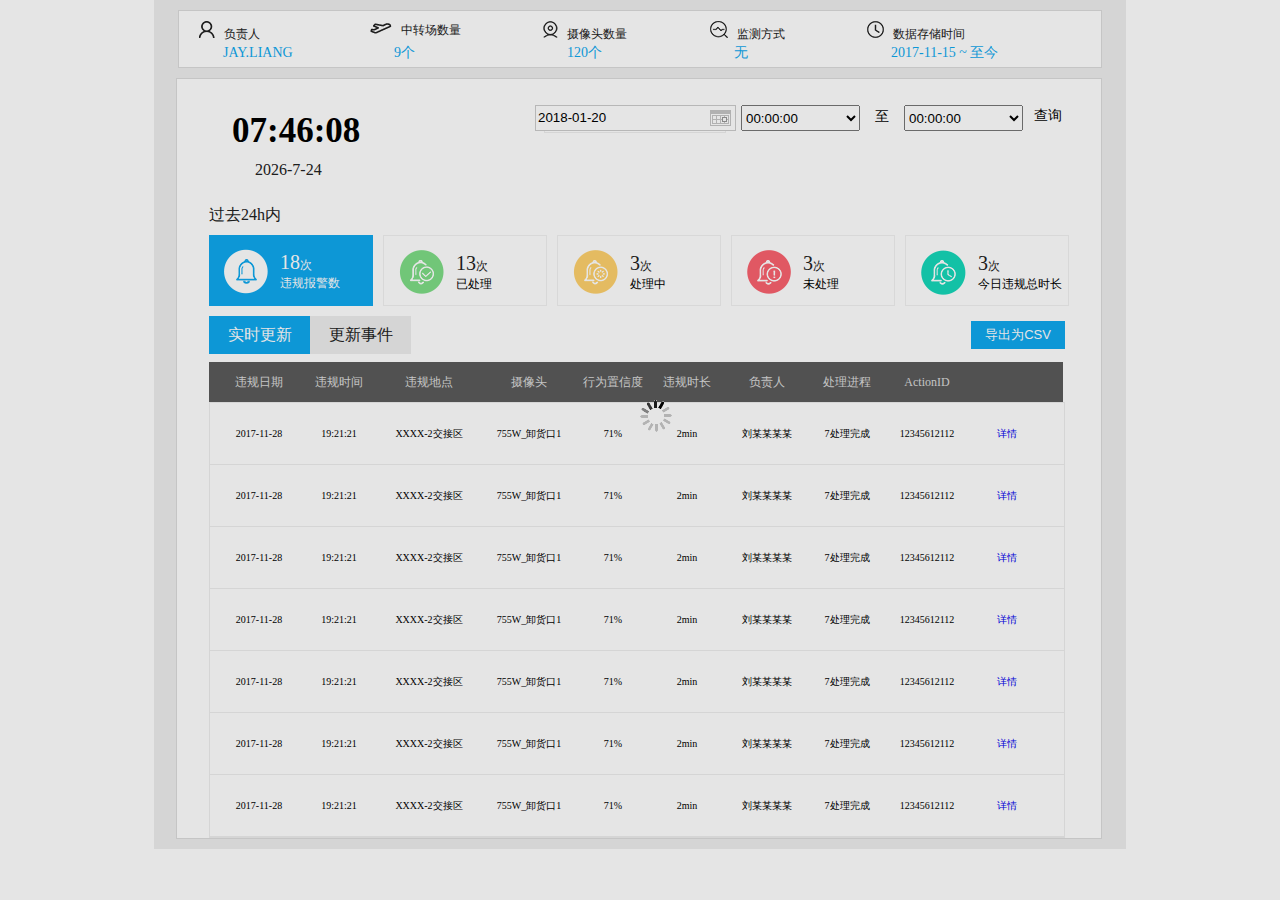
<file: Argus-01-22/htmls/TodayTimeming.html>
<!DOCTYPE html>
<html>
	<head>
		<meta charset="UTF-8">
		<title>今日实时</title>
	</head>
	<link type="text/css" rel="stylesheet" href="../css/common/reset.css" />
	<link type="text/css" rel="stylesheet" href="../css/TodayTimeing/TodayRealTime.css" />
	<link type="text/css" rel="stylesheet" href="../css/calendar/need/laydate.css" />
	<link type="text/css" rel="stylesheet" href="../css/calendar/skins/molv/laydate.css" />
	<link rel="stylesheet" href="../css/TodayTimeing/TodayTimeing.css" />
	<script src="../js/common/jquery.min.js" type="text/javascript" charset="utf-8"></script>
	<script src="../js/common/laydate.js" type="text/javascript" charset="utf-8"></script>
	<script type="text/javascript" src="../js/TodayTimeing/TodayTimeing.js"></script>
	
	<body>
		<div class="todayContent">
			<div class="todayCenter">
				<!--iframe中公共头部-->
				<div class="todayCenterHead">
					<ul class="clearfix">
						<li><img src="../img/lpss/person.png" alt="" /><span>负责人</span><i>JAY.LIANG</i></li>
						<li><img src="../img/lpss/plane.png" alt="" /><span>中转场数量</span><i>9个</i></li>
						<li><img src="../img/lpss/camera.png" alt="" /><span>摄像头数量</span><i>120个</i></li>
						<li><img src="../img/lpss/monitor.png" alt="" /><span>监测方式</span><i>无</i></li>
						<li><img src="../img/lpss/start_time.png" alt="" /><span>数据存储时间</span><i>2017-11-15 ~ 至今</i></li>
					</ul>
					
				</div>
				<!--iframe中公共body体-->
				<div class="todayCenterBody">
					<div class="centerBodyHeader">
						<i class="realTime" id="realTime">21:09:28</i>
						<span  class="realDate" id="realDate">2017-11-28</span>
						<span class="passTime" id="passTime">过去24h内</span>
						
					</div>
					
					<ul class="handle">
						<li class="clearfix handleLi">
							<img src="../img/systemquery/processed_08.png" alt="" />
							<div>
								<span><i>18</i>次</span>
								<em>违规报警数</em>
							</div>
						</li>
						<li>
							<img src="../img/systemquery/processed_03.png" alt="" />
							<div>
								<span><i>13</i>次</span>
								<em>已处理</em>
							</div>
						</li>
						<li>
							<img src="../img/systemquery/processed_01.png" alt="" />
							<div>
								<span><i>3</i>次</span>
								<em>处理中</em>
							</div>
						</li>
						<li>
							<img src="../img/systemquery/processed_05.png" alt="" />
							<div>
								<span><i>3</i>次</span>
								<em>未处理</em>
							</div>
						</li>
						<li>
							<img src="../img/systemquery/processed_07.png" alt="" />
							<div>
								<span><i>3</i>次</span>
								<em>今日违规总时长</em>
							</div>
						</li>
						
					</ul>
					<!--日历-->
					<div class="paging">
							<div class="calendar">
								<div class="demo1">

									<input class="laydate-icon" id="demo" value="2018-01-20"> 
							
								</div>
							</div>
							
							<div class="startTime">
								<select name="" id="selectStartTime">
									<option value="">00:00:00</option>
									<option value="">00:30:00</option>
									<option value="">01:00:00</option>
									<option value="">01:30:00</option>
									<option value="">02:00:00</option>
									<option value="">02:30:00</option>
									<option value="">03:00:00</option>
									<option value="">03:30:00</option>
									<option value="">04:00:00</option>
									<option value="">04:30:00</option>
									<option value="">05:00:00</option>
									<option value="">05:30:00</option>
									<option value="">06:00:00</option>
									<option value="">06:30:00</option>
									<option value="">07:00:00</option>
									<option value="">07:30:00</option>
									<option value="">08:00:00</option>
									<option value="">08:30:00</option>
									<option value="">09:00:00</option>
									<option value="">09:30:00</option>
									<option value="">10:00:00</option>
									<option value="">10:30:00</option>
									<option value="">11:00:00</option>
									<option value="">11:30:00</option>
									<option value="">12:00:00</option>
									<option value="">12:30:00</option>
									<option value="">13:00:00</option>
									<option value="">13:30:00</option>
									<option value="">14:00:00</option>
									<option value="">14:30:00</option>
									<option value="">15:00:00</option>
									<option value="">15:30:00</option>
									<option value="">16:00:00</option>
									<option value="">16:30:00</option>
									<option value="">17:00:00</option>
									<option value="">17:30:00</option>
									<option value="">18:00:00</option>
									<option value="">18:30:00</option>
									<option value="">19:00:00</option>
									<option value="">19:30:00</option>
									<option value="">20:00:00</option>
									<option value="">20:30:00</option>
									<option value="">21:00:00</option>
									<option value="">21:30:00</option>
									<option value="">22:00:00</option>
									<option value="">22:30:00</option>
									<option value="">23:00:00</option>
									<option value="">23:30:00</option>
									
									
								</select>
							</div>
							<span class="reach">
								至
							</span>
							<div class="endTime">
								<select name="" id="">
									<option value="">00:00:00</option>
									<option value="">00:30:00</option>
									<option value="">01:00:00</option>
									<option value="">01:30:00</option>
									<option value="">02:00:00</option>
									<option value="">02:30:00</option>
									<option value="">03:00:00</option>
									<option value="">03:30:00</option>
									<option value="">04:00:00</option>
									<option value="">04:30:00</option>
									<option value="">05:00:00</option>
									<option value="">05:30:00</option>
									<option value="">06:00:00</option>
									<option value="">06:30:00</option>
									<option value="">07:00:00</option>
									<option value="">07:30:00</option>
									<option value="">08:00:00</option>
									<option value="">08:30:00</option>
									<option value="">09:00:00</option>
									<option value="">09:30:00</option>
									<option value="">10:00:00</option>
									<option value="">10:30:00</option>
									<option value="">11:00:00</option>
									<option value="">11:30:00</option>
									<option value="">12:00:00</option>
									<option value="">12:30:00</option>
									<option value="">13:00:00</option>
									<option value="">13:30:00</option>
									<option value="">14:00:00</option>
									<option value="">14:30:00</option>
									<option value="">15:00:00</option>
									<option value="">15:30:00</option>
									<option value="">16:00:00</option>
									<option value="">16:30:00</option>
									<option value="">17:00:00</option>
									<option value="">17:30:00</option>
									<option value="">18:00:00</option>
									<option value="">18:30:00</option>
									<option value="">19:00:00</option>
									<option value="">19:30:00</option>
									<option value="">20:00:00</option>
									<option value="">20:30:00</option>
									<option value="">21:00:00</option>
									<option value="">21:30:00</option>
									<option value="">22:00:00</option>
									<option value="">22:30:00</option>
									<option value="">23:00:00</option>
									<option value="">23:30:00</option>
									
									
								</select>
							</div>
							<div class="queryDate" id="queryDate">
								查询
							</div>
							
							
					</div>
					<!--实时更新/更新事件-->
					<ul class="realTimeUpdate">
						<li>实时更新</li>
						<li>更新事件</li>
						<input type="button" value="导出为CSV" />
					</ul>
					<!--违规信息-->
					<div class="illegalInformation">
						<ul class="illegalInformationHead" id="informationHead">
							<li><span>违规日期</span></li>
							<li><span>违规时间</span></li>
							<li><span>违规地点</span></li>
							<li><span>摄像头</span></li>
							<li><span>行为置信度</span></li>
							<li><span>违规时长</span></li>
							<li><span>负责人</span></li>
							<li><span>处理进程</span></li>
							<li><span>ActionID</span></li>
							<li></li>
							
						</ul>
						<!--违规内容-->
						<ul class="illegalInformationContent" id="informationContent">
							<li>
								<ul class="illegalInformationRow">
									<li>2017-11-28</li>
									<li>19:21:21</li>
									<li>XXXX-2交接区</li>
									<li>755W_卸货口1</li>
									<li>71%</li>
									<li>2min</li>
									<li>刘某某某某</li>
									<li>7处理完成</li>
									<li>12345612112</li>
									<li><a href="#">详情</a></li>
								</ul>
							</li>
							<li>
								<ul class="illegalInformationRow">
									<li>2017-11-28</li>
									<li>19:21:21</li>
									<li>XXXX-2交接区</li>
									<li>755W_卸货口1</li>
									<li>71%</li>
									<li>2min</li>
									<li>刘某某某某</li>
									<li>7处理完成</li>
									<li>12345612112</li>
									<li><a href="#">详情</a></li>
								</ul>
							</li>
							<li>
								<ul class="illegalInformationRow">
									<li>2017-11-28</li>
									<li>19:21:21</li>
									<li>XXXX-2交接区</li>
									<li>755W_卸货口1</li>
									<li>71%</li>
									<li>2min</li>
									<li>刘某某某某</li>
									<li>7处理完成</li>
									<li>12345612112</li>
									<li><a href="#">详情</a></li>
								</ul>
							</li>
							<li>
								<ul class="illegalInformationRow">
									<li>2017-11-28</li>
									<li>19:21:21</li>
									<li>XXXX-2交接区</li>
									<li>755W_卸货口1</li>
									<li>71%</li>
									<li>2min</li>
									<li>刘某某某某</li>
									<li>7处理完成</li>
									<li>12345612112</li>
									<li><a href="#">详情</a></li>
								</ul>
							</li>
							<li>
								<ul class="illegalInformationRow">
									<li>2017-11-28</li>
									<li>19:21:21</li>
									<li>XXXX-2交接区</li>
									<li>755W_卸货口1</li>
									<li>71%</li>
									<li>2min</li>
									<li>刘某某某某</li>
									<li>7处理完成</li>
									<li>12345612112</li>
									<li><a href="#">详情</a></li>
								</ul>
							</li>
							<li>
								<ul class="illegalInformationRow">
									<li>2017-11-28</li>
									<li>19:21:21</li>
									<li>XXXX-2交接区</li>
									<li>755W_卸货口1</li>
									<li>71%</li>
									<li>2min</li>
									<li>刘某某某某</li>
									<li>7处理完成</li>
									<li>12345612112</li>
									<li><a href="#">详情</a></li>
								</ul>
							</li>
							<li>
								<ul class="illegalInformationRow">
									<li>2017-11-28</li>
									<li>19:21:21</li>
									<li>XXXX-2交接区</li>
									<li>755W_卸货口1</li>
									<li>71%</li>
									<li>2min</li>
									<li>刘某某某某</li>
									<li>7处理完成</li>
									<li>12345612112</li>
									<li><a href="#">详情</a></li>
								</ul>
							</li>
							
						</ul>
						<!--分页-->
						
					</div>
					
				</div>
			</div>
		</div>
		<script src="../layer/layer.js" type="text/javascript" charset="utf-8"></script>
		<script src="../js/common/common.js" type="text/javascript" charset="utf-8"></script>
		<script src="../js/common/public.js" type="text/javascript" charset="utf-8"></script>
	</body>
	<script type="text/javascript">
		!function(){

				laydate.skin('molv');//切换皮肤，请查看skins下面皮肤库
			
				laydate({elem: '#demo'});//绑定元素
			
			}();
	</script>
	<script>
			//方法
		
			getTime();
			function getTime(){
				var d=new Date();
				var realTime=document.getElementById('realTime');
				var realDate=document.getElementById('realDate');
				var year=d.getFullYear();
				var month=d.getMonth();
				var datas=d.getDate();
				var hour=d.getHours();
				var minutes=d.getMinutes();
				var seconds=d.getSeconds();
				if(hour>0&&hour<10){
					hour='0'+hour;
				}else if(hour==0){
					hour='00'
				}
				if(minutes>0&&minutes<10){
					minutes='0'+minutes;
				}else if(minutes==0){
					minutes='00'
				}
				if(seconds>0&&seconds<10){
					seconds='0'+seconds;
				}else if(seconds==0){
					seconds='00'
				}
				realTime.innerHTML=hour+":"+minutes+":"+seconds;
				realDate.innerHTML=year+'-'+(month+1)+"-"+datas;
			
			
			}
		
			setInterval(function(){
				getTime();
			},1000)

	</script>
</html>
</file>
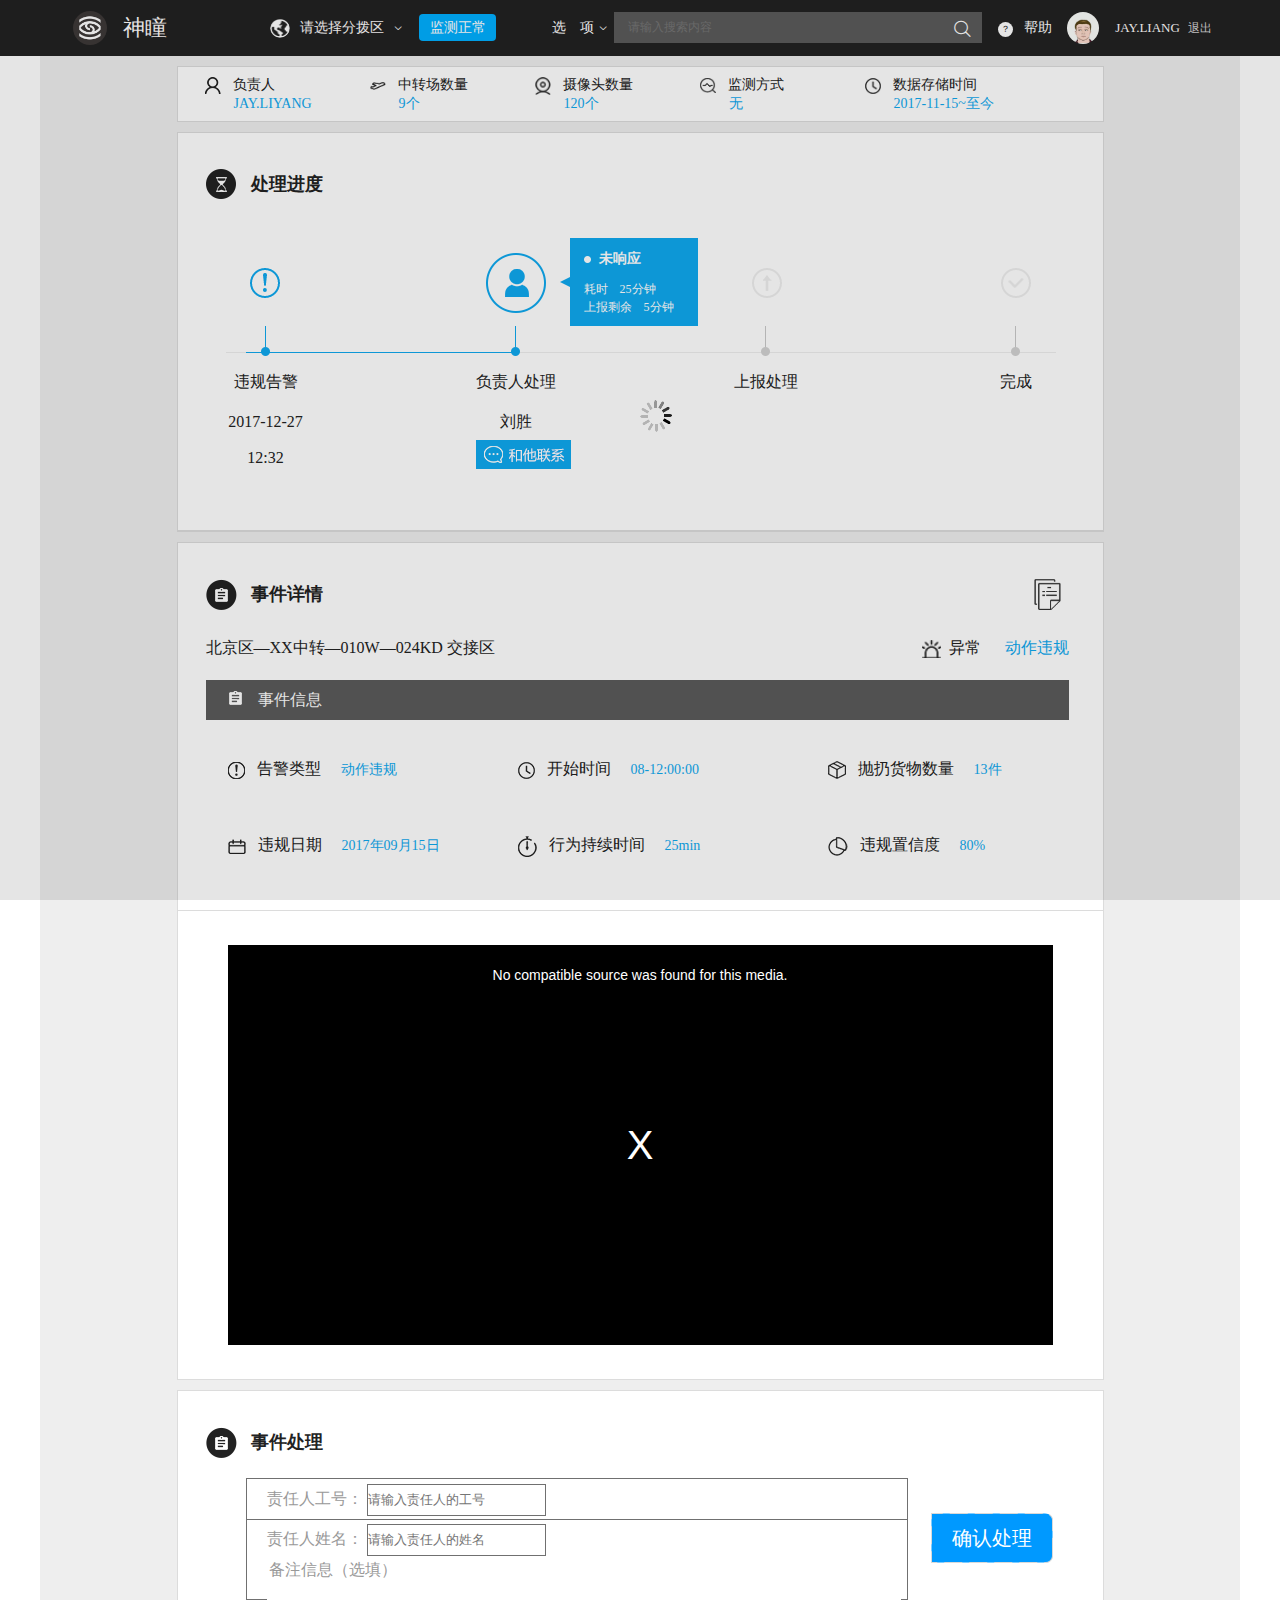
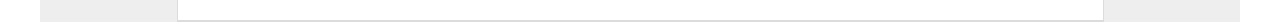
<file: Argus-01-22/htmls/vapd-event.html>
<!DOCTYPE html>
<html>
	<head>
		<meta charset="UTF-8">
		<title>vapd-事件中心</title>
		<link rel="stylesheet" type="text/css" href="../css/common/reset.css"/>
		<link rel="stylesheet" type="text/css" href="../css/event/event.css"/>
		<link rel="stylesheet" type="text/css" href="../css/event/vapd.css"/>
		<link rel="stylesheet" type="text/css" href="../css/common/common.css"/>
		<link rel="stylesheet" type="text/css" href="../font/iconfont.css"/>
		<link rel="stylesheet" type="text/css" href="../css/common/video-js.css"/>
	</head>
	<body>
		<div class="com-header">
			<div class="com-center clearfix">
				<ul>
					<li class="logoLi clearfix">
						<div>
							<img src="../img/logo/logo.png" alt="" class="logo" />
						</div>
						<span class="name">神瞳</span>
					</li>
					<li class=" areaLi clearfix">
						<img src="../img/comImg/earthIcon.png" alt="" class="areaImg"/>
						
						<span>请选择分拨区</span>
						<i class="iconfont arrowDown">&#xe600;</i>
						<ul id="selectDistrict" class="selectDistrict">
							<li>北京区</li>
							<li>西南分拨区</li>
							<li>西北分拨区</li>
							<li>苏沪分拨区</li>
							<li>四川区</li>
							<li>上海区</li>
						</ul>
					</li>
					<li class="monitor">
						<span>监测正常</span>
					</li>
					<li class="selectOption">
						<span>选　项</span>
						<i class="iconfont arrowDown">&#xe600;</i>
					</li>
					<li class="searchBox">
						<input type="text" placeholder="请输入搜索内容" class="searchContent"/>
						<i class="iconfont magnifier">&#xe60b;</i>
					</li>
					<li class="userHelp">
						<div>
							<i>？</i>
						</div>
						<span>帮助</span>
					</li>
					<li class="userLogin">
						<span class="userLoginSpan">
							<img src="../img/comImg/touxiang.jpg" alt="" class="userImg"/>
						</span>
						
						<span class="userName">JAY.LIANG</span>
					</li>
					<li>
						<span class="signOut">退出</span>
					</li>
				</ul>
			</div>
		</div>
		
		<div class="event-content">
			<div class="content-top w">
				<ul class="clearfix">
					<li>
						<div class="item-top">
							<img src="../img/event/person.png"/>
							<span>负责人</span>
						</div>
						<div class="item-bottom">
							<b>JAY.LIYANG</b>
						</div>
					</li>
					<li>
						<div class="item-top">
							<img src="../img/event/plane.png"/>
							<span>中转场数量</span>
						</div>
						<div class="item-bottom">
							<b>9个</b>
						</div>
					</li>
					<li>
						<div class="item-top">
							<img src="../img/event/camera.png"/>
							<span>摄像头数量</span>
						</div>
						<div class="item-bottom">
							<b>120个</b>
						</div>
					</li>
					<li>
						<div class="item-top">
							<img src="../img/event/monitor.png"/>
							<span>监测方式</span>
						</div>
						<div class="item-bottom">
							<b>无</b>
						</div>
					</li>
					<li>
						<div class="item-top">
							<img src="../img/event/start_time.png"/>
							<span>数据存储时间</span>
						</div>
						<div class="item-bottom">
							<b>2017-11-15~至今</b>
						</div>
					</li>
				</ul>
			</div>
			
<!--			处理进度-->
			<div class="event-detail-wrap w">
				<div class="border-bottom">				
					<div class="event-detail">					
						<div class="detail-title clearfix">
							<img src="../img/vapd/progress.png" />
							<h3>处理进度</h3>
						</div>
						<div class="treating">
							<div class="processes-png">
								<ul>
									<li><img src="../img/vapd/warning_sm.png"/></li>
									<li class="current-progress">
										<img src="../img/vapd/mine_lg.png"/>
										<div class="treating-msg">
											<h4><span><img src="../img/vapd/ellipse_white.png"/></span>未响应</h4>
											<p><span>耗时</span><span>25分钟</span></p>
											<p><span>上报剩余</span><span>5分钟</span></p>
										</div>
									</li>
									<li><img src="../img/vapd/up_white.png"/></li>
									<li><img src="../img/vapd/normal_white.png"/></li>
								</ul>
							</div>
							<div class="processes-info">
								<ul>
									<li>
										<div class="bg-wrap">											
										</div>
										<div class="step-msg">
											<p class="msg-title">违规告警</p>
										</div>
										<div class="treating-time">
											<p>2017-12-27</p>
											<p>12:32</p>
										</div>
									</li>
									<li>
										<div class="bg-wrap">											
										</div>
										<div class="step-msg">
											<p class="msg-title">负责人处理</p>
										</div>
										<div class="treating-time">
											<p>刘胜</p>
											<p class="contact"></p>
										</div>
									</li>
									<li class="undone">
										<div class="bg-wrap">											
										</div>
										<div class="step-msg">
											<p class="msg-title">上报处理</p>
										</div>
									</li>
									<li class="undone">
										<div class="bg-wrap">											
										</div>
										<div class="step-msg">
											<p class="msg-title">完成</p>
										</div>
									</li>
								</ul>
							</div>
						</div>
					</div>
				</div>
			</div>
		
<!--			事件详情-->
			<div class="event-detail-wrap w" id="report">
				<div class="border-bottom">				
					<div class="event-detail">
						<a><img src="../img/event/copy.png" /></a>
						<div class="detail-title clearfix">
							<img src="../img/event/event_trigger.png" />
							<h3>事件详情</h3>
						</div>
						<div class="address clearfix">
							<div class="address-l">北京区—XX中转—010W—024KD 交接区</div>
							<div class="address-r">
								<img src="../img/vapd/unusual.png"/><span>异常</span>
								<b>动作违规</b>								
							</div>
						</div>
						<div class="strip">
							<div class="strip-text">
								<img src="../img/event/event_white.png"/>
								<span>事件信息</span>
							</div>
						</div>
						<div class="event-info-wrap">
							<ul class="event-info">
								<li class="keep-left">
									<div class="info-l">
										<img src="../img/vapd/warning_ms.png"/>
										<span>告警类型</span>
									</div>
									<div class="info-r">
										<b>动作违规</b>
									</div>
								</li>
								<li class="center-li">
									<div class="info-l">
										<img src="../img/event/start_time.png"/>
										<span>开始时间</span>
									</div>
									<div class="info-r">
										<b>08-12:00:00</b>
									</div>
								</li>
								<li>
									<div class="info-l">
										<img src="../img/vapd/goods.png"/>
										<span>抛扔货物数量</span>
									</div>
									<div class="info-r">
										<b>13件</b>
									</div>
								</li>
								<li class="keep-left">
									<div class="info-l">
										<img src="../img/vapd/date.png"/>
										<span>违规日期</span>
									</div>
									<div class="info-r">
										<b>2017年09月15日</b>
									</div>
								</li>
								<li class="center-li">
									<div class="info-l">
										<img src="../img/event/stopwatch.png"/>
										<span>行为持续时间</span>
									</div>
									<div class="info-r">
										<b>25min</b>
									</div>
								</li>
								<li>
									<div class="info-l">
										<img src="../img/vapd/percent.png"/>
										<span>违规置信度</span>
									</div>
									<div class="info-r">
										<b>80%</b>
									</div>
								</li>
							</ul>
							
						</div>					
					</div>
				</div>
				
<!--				视频展示区-->
				<div class="event-video">
					<video class="video-js vjs-default-skin vjs-big-play-centered" id="myvideo" controls 
			data-setup="{}" preload="auto">
					   <source src="" type="video/mp4">
					   	您的浏览器不支持播放该视频。
					</video>
				</div>								
			</div>					
			<div class="event-detail-wrap w">
					<div class="border-bottom">				
						<div class="event-detail">
							<div class="detail-title clearfix">
								<img src="../img/event/event_trigger.png" />
								<h3>事件处理</h3>
							</div>
							<div class="result">								
								<div class="principal-info">
									<div class="jop-number fl">
										<span>责任人工号：</span>
										<input type="text" placeholder="请输入责任人的工号" id="number"/>
									</div>
									<div class="jop-name fl">
										<span>责任人姓名：</span>
										<input type="text" placeholder="请输入责任人的姓名" id="name"/>
									</div>
								</div>
								<div class="remark">
									<textarea id="remark-text">备注信息（选填）：</textarea>
								</div>
							</div>
							<div class="countersign" id="countersign_btn">
								确认处理
							</div>
							<div class="caution">
								<p>工号不能为空</p>
							</div>
						</div>
					</div>
				</div>
			</div>
		</div>
		<script src="../js/common/jquery.min.js" type="text/javascript" charset="utf-8"></script>
		<script type="text/javascript" src="../js/common/html2canvas.min.js" ></script>		
		<script src="../js/common/video.min.js" type="text/javascript" charset="utf-8"></script>
		<script src="../layer/layer.js" type="text/javascript" charset="utf-8"></script>
		<script src="../js/common/common.js" type="text/javascript" charset="utf-8"></script>
		<script src="../js/event/vapd.js" type="text/javascript" charset="utf-8"></script>
		<script src="../js/common/public.js" type="text/javascript" charset="utf-8"></script>
	</body>
</html>
</file>
<file: Argus-01-22/css/navbar/navbar.css>
.center{
	width:1200px;
	margin:0 auto;
	overflow: hidden;
	height:100%;
}
.sidebar {
	width: 228px;
	height:100%;
	color: #d5d3d3;
	background: #3F3F3F;
	float: left;
	padding-top: 6px; 
	padding-bottom:200px;
}
.sidebar .item{
	background: #3F3F3F;
	font-size: 16px;
	position: relative;
}
.sidebar li ul li,.sidebar .item{
	width: 228px;
	line-height: 40px;
	box-sizing: border-box;
	cursor: pointer;
	padding-left: 34px;
}
.sidebar li ul li{
	background: #323232;
	font-size: 14px;
	color:#7D7D7D;
}
.sidebar li ul{
	margin-left: -34px;
}
.sidebar li .drop-down-list{
	display: none;
}
.sidebar li i{
	color:#fff;
	font-size: 12px;
	position: absolute;
	line-height: 40px;
	right: 22px;
}
.sidebar li.drop-up,.sidebar li.drop-up i{
	color:#0FA9EF;
}
.sidebar li .drop-down-list li.active{
	background: #0FA9EF;
	color:#fff;
}
/*content内容区*/
.content{
	width: 972px;
	float: left;
	overflow-y: hidden;
}
</file>
<file: Argus-01-22/font/iconfont.css>
@font-face {font-family: "iconfont";
  src: url('iconfont.eot?t=1515724910013'); /* IE9*/
  src: url('iconfont.eot?t=1515724910013#iefix') format('embedded-opentype'), /* IE6-IE8 */
  url('[data-uri]') format('woff'),
  url('iconfont.ttf?t=1515724910013') format('truetype'), /* chrome, firefox, opera, Safari, Android, iOS 4.2+*/
  url('iconfont.svg?t=1515724910013#iconfont') format('svg'); /* iOS 4.1- */
}

.iconfont {
  font-family:"iconfont" !important;
  font-size:16px;
  font-style:normal;
  -webkit-font-smoothing: antialiased;
  -moz-osx-font-smoothing: grayscale;
}

.icon-fangdajing:before { content: "\e60b"; }

.icon-icon:before { content: "\e600"; }

.icon-arrow-up:before { content: "\e601"; }
</file>
<file: Argus-01-22/font/icon/iconfont.css>
@font-face {font-family: "iconfont";
  src: url('iconfont.eot?t=1516263406894'); /* IE9*/
  src: url('iconfont.eot?t=1516263406894#iefix') format('embedded-opentype'), /* IE6-IE8 */
  url('[data-uri]') format('woff'),
  url('iconfont.ttf?t=1516263406894') format('truetype'), /* chrome, firefox, opera, Safari, Android, iOS 4.2+*/
  url('iconfont.svg?t=1516263406894#iconfont') format('svg'); /* iOS 4.1- */
}

.iconfont {
  font-family:"iconfont" !important;
  font-size:16px;
  font-style:normal;
  -webkit-font-smoothing: antialiased;
  -moz-osx-font-smoothing: grayscale;
}

.icon-xiala:before { content: "\e60e"; }

.icon-shangla:before { content: "\e637"; }
</file>
<file: Argus-01-22/css/common/common.css>
[v-cloak]{
	display: none;
}
.com-header{
	width: 100%;
	height: 56px;
	background: #222222;
}
.com-header .com-center{
	width: 1200px;
	height: 56px;
	margin:0 auto;
	background: #222222;
}
.com-header .com-center li{
	float: left;

}
.com-center .logoLi{
	margin-right: 103px;
}
.com-center .logoLi div{
	float: left;
	width: 34px;
	height: 34px;
	border-radius: 50%;
	background: #00afff;
	margin:11px 16px 11px 33px;
	overflow: hidden;
}
.com-center .logoLi img{
	width: 34px;
	height: 34px;
	border: 0;
}
.com-center .name{
	float: left;
	color:#fffcfc;
	font-size: 22px;
	font-family:"微软雅黑";
	display: inline-block;
	line-height: 56px;
}

/*分区*/
.areaImg{
	float: left;
	width: 20px;
	height: 20px;
	border-radius: 50%;
	margin: 18px 10px 18px 0;
	
}
.com-center .areaLi{
	line-height: 56px;
	position: relative;
}
/*选择分区*/
.selectDistrict{
	position: absolute;
	left: 30px;
	top:38px;
	width: 100px;
	height:auto;
	background: #222222;
	display: none;
}
.selectDistrict.active{
	display: block;
}
.areaLi .selectDistrict li{
	height: 23px;
	width: 100%;
	text-align: center;
	font-size:12px;
	line-height: 23px;
	color:#fffcfc;
	cursor: pointer;
}
.areaLi .selectDistrict li:hover{
	background: #5B5B5B;
	color:#fff;
}
.com-center .areaLi span{
	color:#fffcfc;
	font-size: 14px;
	margin-right: 5px;
	font-family:"微软雅黑";
	display: inline-block;
	cursor: pointer;
	float: left;
	width: 84px;
	height: 56px;
	text-align: center;
}
.com-center .arrowDown{
	float: left;
	cursor: pointer;
	/*margin-top:10px;*/
	font-size: 18px;
	color:#fff;
	margin-right: 12px;
}
/*监测*/
.com-center .monitor{
	width: 77px;
	height:27px;
	background: #00afff;
	color:#fff;
	line-height: 27px;
	text-align: center;
	font-size:14px;
	font-family: "微软雅黑";
	border-radius: 4px;
	margin:14px 56px 0 0;  
}
/*选项*/
.com-center .selectOption{
	line-height: 56px;
	
}
.com-center .selectOption span{
	float: left;
	color:#fff;
	font-size: 14px;
	font-family:"微软雅黑";
	display: inline-block;
/*	margin-right: 10px;*/
	
}
.com-center .selectOption i{
	margin-right:2px;
}
/*搜索*/
input{
	margin:0;padding:0;
}
.com-center .searchBox{
	width:368px;
	height:31px;
	margin:12px 0 13px 0;
	position: relative;
	background: #5b5b5b;
}
.com-center .searchContent{
	width:329px;
	height:31px;
	border:0;
	text-indent: 14px;
	font-size: 12px;
	color:#9a9a9a;
	font-family: "微软雅黑";
	background: #5b5b5b;
}
.com-center .searchBox i{
	position: absolute;
	right:10px;
	top:8px;
	font-size:19px;
	color:#fff;
	
}
/*用户帮助*/
.com-center .userHelp{
	line-height: 55px;
}
.com-center .userHelp div{
	width:15px;
	height:15px;
	display: inline-block;
	border-radius: 50%;
	background: #fff;
	text-align: center;
	line-height: 15px;
	font-size:9px;
	color:#252525;
	margin-left:16px;
}
.com-center .userHelp i{
	font-style: normal;
	cursor: pointer;
}
.com-center .userHelp span{
	display: inline-block;
	font-size: 14px;
	font-family: "微软雅黑";
	color:#fff;
	margin-left:8px;
}
/*用户登录*/
.userLogin{
	
}
.userLogin .userLoginSpan{
	float: left;
	display: inline-block;
	width:32px;
	height:32px;
	border-radius:16px 16px;
	overflow: hidden;
	margin:12px 8px 12px 15px;
	
}
.userLogin .userImg{
	width:32px;
	height:32px;
	background: #5b5b5b;
	border: 0;
	
}
.userLogin .userName{
	display: inline-block;
	float: left;
	overflow: hidden;
	white-space: nowrap;
	width: 81px;
	text-overflow: ellipsis;
	color:#fffcfc;
	font-size:13px;
	font-family: "微软雅黑";
	line-height: 56px;
	text-align: center;
}
/*退出*/
.signOut{
	cursor: pointer;
	font-size:12px;
	color:#d4d4d4;
	text-align: center;
	line-height: 56px;
}
</file>
<file: Argus-01-22/css/TodayTimeing/TodayRealTime.css>
/*iframe中公共头部*/
.demo1{position: absolute;left:3px;top:6px;}

.layinput{height: 22px;line-height: 22px;width: 150px;margin: 0;}


.todayContent{
	width: 100%;
	height: 100px;
	
}
.todayCenter{
	overflow: hidden;
	width: 972px;
	height: auto;
	margin:0 auto;
	background: #eeeeee;
	padding-bottom: 10px;
}
.todayCenterHead{
	background: #ffffff;
	width: 922px;
	height: 56px;
	margin:10px 24px;
	border:1px solid #dcdcdc;
}
.todayCenterHead li{
	float: left;
	
	color:#222222;
	margin-top:10px;
	margin-bottom: 19px;
	position: relative;
	overflow:initial;
}
.todayCenterHead li span{
	margin-left:9px;
}

.todayCenterHead li:nth-child(1){
	margin-left:20px;
}

.todayCenterHead li:nth-child(2){
	margin-left:110px;
}
.todayCenterHead li:nth-child(3){
	margin-left:82px;
}
.todayCenterHead li:nth-child(4){
	margin-left:83px;
}
.todayCenterHead li:nth-child(5){
	margin-left:82px;
}
.todayCenterHead li i{
	position: absolute;
	left: 24px;
    top: 23px;
	color:#0fa9ef;
	white-space: nowrap;
	font-size: 14px;
}

.todayCenterBody{
	background: #ffffff;
	width: 924px;
	margin:0 24px 0px 22px;
	height: auto;
	border:1px solid #dcdcdc;
	position: relative;
}

.todayCenterHead i{
	font-style: normal;
	float: left;
	
}
/*iframe中公共body体*/
.centerBodyHeader{
	width: 858px;
	margin:32px 36px 0px 32px;
	color:#222222;
	overflow: hidden;
	
}
.centerBodyHeader i{
	font-style: normal;
	color:#000;
	margin-left:23px;
	font-weight: bold;
}
.centerBodyHeader span,i{
	
	display: inline-block;
	
}
#exports{
	margin-left: 725px;
    margin-bottom: 8px;
    height: 27px;
    width: 94px;
    background: #0fa9ef;
    text-align: center;
    line-height: 27px;
    font-size:12px;
    color:#fff;
    border: none;
    cursor: pointer;
}
.realDate{
	height: 20px;
	width:800px;
	font-size:16px;
	margin-left:46px;
	margin-top: 10px;
}
.passTime{
	font-size:16px;
	margin-top:25px;
}
.realTime{
	height:40px;
	font-size:35px;
	line-height: 40px;
}
.todayCenterBody .handle{
	overflow: hidden;
}
.todayCenterBody .handle li{
	width: 162px;
	height: 69px;
	float: left;
	margin:10px 0px 0px 10px;
	border:1px solid #f1f1f1;
}
.todayCenterBody .handle li img{
	margin:14px 0 0 15px;
}
.todayCenterBody .handle li:nth-child(1){
	width: 164px;
	height: 71px;
	background: #0fa9ef;
	margin:10px 0 0 32px;
	border: 0;
	color:#fff;
}
.todayCenterBody .handle li:nth-child(1) span,.todayCenterBody .handle li:nth-child(1) span i{
	color:#fff;
}

.todayCenterBody .handle i{
	font-style: normal;
}
.handle img{
	float:left;
}
.handle div{
	float:left;
}
.handle div span{
	display: block;
	margin:18px 0 0 12px;
	font-size:12px;
	color:#222222;
}
.handle div span i{
	font-size:20px;
	color:#222222;
}
.handle em{
	font-style: normal;
	display: block;
	margin-left:12px;
	font-size:12px;
}
/*实时更新/更新事件*/
.realTimeUpdate{
	margin: 10px 0 0 32px;
	overflow:hidden ;
}
.realTimeUpdate li{
	float: left;
	width: 101px;
	height: 38px;
	line-height: 38px;
	text-align: center;
	font-size:16px;
	cursor: pointer;
}
.realTimeUpdate li:nth-child(1){
	background: #0fa9ef;
	color:#fff;
	
}
.realTimeUpdate li:nth-child(2){
	background: #eeeeee;
	color:#222222;
	
}
.realTimeUpdate input{
	float: right;
	width: 94px;
	height: 28px;
	background: #0fa9ef;
	color:#fff;
	font-size:13px;
	border: none;
	margin:5px 36px 0 0;
	cursor: pointer;
}
/*违规信息*/
.illegalInformation{
	width: 854px;
	height: auto;
	
	margin:8px 0 0 32px;
	
	border-top:0;
}
.illegalInformation .illegalInformationHead{
	overflow: hidden;
	height:40px;
	background: #5b5b5b;
}
.illegalInformation .illegalInformationHead li{
	float: left;
	width:80px;
	height: 13px;
	font-size:12px;
	line-height: 13px;;text-align: center;
	margin-top:14px;

	color:#dbdbdb;
	cursor: pointer;
}
.illegalInformation .illegalInformationHead li span{
	margin-right:8px;
}
.illegalInformation .illegalInformationHead li:nth-child(9){
	border-right: none;
}
.illegalInformation .illegalInformationHead li:nth-child(1){
	margin-left:14px;
}
/*违规内容*/
.illegalInformationContent{
	width: 100%;
	height:434px;
	overflow-y: auto ;
	border:1px solid #eeeeee;
}
.illegalInformationContent .illegalInformationRow{
	height: 61px;
	border-bottom: 1px solid #eeeeee;
}
.illegalInformationContent .illegalInformationRow li{
	float: left;
	height: 61px;
	font-size:10px;
	line-height: 61px;
	text-align: center;
	width:80px;
}
.illegalInformationRow li:nth-child(1){
	margin-left: 9px;
}


.illegalInformationRow li:nth-child(9) a{
	margin-left:10px;
	color:#49b6f1;
}
.illegalInformationRow li:nth-child(9) a:hover{
	text-decoration: underline;
}
.illegalInformationContent .illegalInformationRowul{
	overflow: hidden;
	
}
/*分页*/
.paging{
	width: 549px;
	height: 40px;
	
	overflow: hidden;
	position: absolute;
	top:20px;
	right: 20px;
}

.paging .calendar{
	float: left;
	width: 180px;
	height: 26px;
	background: #fff;
	margin:6px 0 0 12px;
	line-height: 26px;
	overflow: hidden;
	border: 1px solid #eee;
}
.paging .calendar img{
	margin:4px 0px 0 6px;
	float: left;
}
.paging .calendar span{
	margin-left:40px;
	display: inline-block;
	margin-bottom: 10px;
	float: left;
	font-size:14px;
	cursor: pointer;
}
.endTime, .startTime{
	float: left;
	width: 119px;
	height: 26px;
	background: #fff;
	margin:6px 0 0 15px; 
}
.queryDate{
	width: 30px;
	float: left;
	text-align: center;
	line-height: 34px;
	font-size:14px;
	color:#000;
	cursor: pointer;
	margin-left:10px;
}
.startTime select, .endTime select{
	width: 100%;
	height: 100%;
	outline: none;
}
.paging .reach,  .scavengingConditions{
	display: block;
	float: left;
	font-size:14px;
	line-height: 36px;
}

.paging .reach{
	margin-left:15px;
}

.paging .scavengingConditions{
	cursor: pointer;
}
.paging .scavengingConditions{
	margin-left:18px;
}

/*按需求排名*/
.ranking{
	width: 100%;
	height: auto;
	overflow: hidden;
	margin-top:48px;
}
.ranking>div{
	width:408px;
	height:334px;
	float: left;
}
.ranking>div:nth-child(2n){
	margin-left:43px;
}
.ranking>div:nth-child(2n-1){
	margin-left:32px;
}
.ranking>div div span{
	float: left;
	display: block;
	font-size:16px;
	color:#000000;
	font-family: "微软雅黑";
	
}
.ranking>div div img{
	float: right;
	display: block;
	cursor: pointer;
}
.ranking>div .sortHead{
	margin:10px 0 20px 0;
	position: relative;
	height: 18px;;
}
.ranking .sortTable{
	height: 40px;
	width: 100%;
	overflow: hidden;
	background: #5b5b5b;
}
.ranking .sortTable li{
	float: left;
	height: 15px;
	text-align: center;
	line-height: 15px;
	font-size:12px;
	color:#eee;
	margin-top:13px;

}
.ranking .sortTable li img{
	margin-left:12px;
}
.sortTable li:nth-child(1), .sortTableListRow li:nth-child(1){
	width: 95px;
	
}
.sortTable li:nth-child(2), .sortTableListRow li:nth-child(2){
	width: 127px;
	
}
.sortTable li:nth-child(3), .sortTableListRow li:nth-child(3){
	width: 92px;
	
}
.sortTable li:nth-child(4), .sortTableListRow li:nth-child(4){
	width: 74px;
	border-right:0;
	
}
		/*列表项*/
.sortTableList{
	width: 406px;
	height:225px;
	border:1px solid #eeeeee;
	border-top:0;
	overflow-y: auto;
}
.sortTableListRow{
	
	border-bottom:1px solid #eee;
	overflow: hidden;
}
.sortTableListRow li{
	float: left;
	height:44px;
	text-align: center;
	line-height: 44px;
	font-size:13px;
	color:#000000;
}	
.sortTableList ul:nth-child(5){
	color:#0fa9ef;
	border-bottom: 0;
}
.ranking div:nth-child(5) li:nth-child(2){
	width: 183px;
}
.ranking div:nth-child(5) li:nth-child(3){
	border-right:0;
}
		/*单次/总次数*/
.slectCount{
	width: 115px;
	height: 28px;
	position: absolute;
	left: 162px;
	top:-4px;
	overflow: hidden;
}
.slectCount li{
	width:57px;
	float: left;
	height: 28px;
	text-align: center;
	line-height: 28px;
	font-size:14px;
}
.slectCount li:nth-child(1){
	background: #0fa9ef;
	color:#fff;
}
.slectCount li:nth-child(2){
	background: #eeeeee;
	color:#000;
}
.loadingRateHead{
	position: relative;
}
.loadingRateHead select{
	position: absolute;
	left:135px;
	top:-4px;
	width: 88px;
	height:29px;
	outline: none;
	
}
.select-btn{
	position: absolute;
	left:240px;
	top:29px;
}
.select-btn span{
	display: inline-block;
	padding: 8px 20px;
	border:1px solid #D9D9D9;
	border-radius: 4px 0 0 0;
	margin-right: 10px;
	cursor: pointer;
}
.select-btn span.select{
	border-color: #0099FF;
	color:#0099FF;
}
.lpss-sort{
	margin-bottom:5px;
}
.lpss-day{
	float: left;
	margin-right: 20px;
}
.lpss-day em{
	font-style: normal;
	display: inline-block;
	padding:0 5px;
	font-size:12px;
	color:#000;
	cursor: pointer;
	
}
.lpss-sort option{
	float: left;
}
.lpss-day em.active{
	color:#49B6F1
}
.time-info{
	color:#D5D8E7;
	font-size: 14px;
	padding:10px 30px 10px 10px;
}
.now-data{
	color:#323232;
	font-size: 14px;
	padding:0 30px 0 10px;
}
.now-data img{
	margin-right: 8px;
	width: 9px;
	height: 9px;
}
</file>
<file: Argus-01-22/css/common/line-chart.css>
.line-chart{
	padding: 30px 50px 30px 34px;
	position: relative;
	box-sizing: border-box;
	margin-top: 52px;
}
.line-chart .chart-title{
	position: absolute;
	left:120px;
	font-size: 14px;
	top:20px;
}
.line-chart .chart-title span{
	display: inline-block;
	padding:8px 20px;
	border-bottom: 1px solid #EBEBEB;
	box-sizing: border-box;
	margin-right: 50px;
	cursor: pointer;
}
.line-chart .chart-title span.active{
	border-bottom: 1px solid transparent;
	background: #0099FF;
	color:#fff;
}
</file>
<file: Argus-01-22/css/calendar/need/laydate.css>
﻿/** 
 
 @Name： laydate 核心样式
 @Author：贤心
 @Site：http://sentsin.com/layui/laydate
 
**/

html{_background-image:url(about:blank); _background-attachment:fixed;}
.laydate_body .laydate_box, .laydate_body .laydate_box *{margin:0; padding:0;}
.laydate-icon,
.laydate-icon-default,
.laydate-icon-danlan,
.laydate-icon-dahong,
.laydate-icon-molv{height:22px; line-height:22px; padding-right:20px; border:1px solid #C6C6C6; background-repeat:no-repeat; background-position:right center;  background-color:#fff; outline:0;}
.laydate-icon-default{ background-image:url(../skins/default/icon.png)}
.laydate-icon-danlan{border:1px solid #B1D2EC; background-image:url(../skins/danlan/icon.png)}
.laydate-icon-dahong{background-image:url(../skins/dahong/icon.png)}
.laydate-icon-molv{background-image:url(../skins/molv/icon.png)}
.laydate_body .laydate_box{width:240px; font:12px '\5B8B\4F53'; z-index:99999999; *margin:-2px 0 0 -2px; *overflow:hidden; _margin:0; _position:absolute!important; background-color:#fff;}
.laydate_body .laydate_box li{list-style:none;}
.laydate_body .laydate_box .laydate_void{cursor:text!important;}
.laydate_body .laydate_box a, .laydate_body .laydate_box a:hover{text-decoration:none; blr:expression(this.onFocus=this.blur()); cursor:pointer;}
.laydate_body .laydate_box a:hover{text-decoration:none;}
.laydate_body .laydate_box cite, .laydate_body .laydate_box label{position:absolute; width:0; height:0; border-width:5px; border-style:dashed; border-color:transparent; overflow:hidden; cursor:pointer;}
.laydate_body .laydate_box .laydate_yms, .laydate_body .laydate_box .laydate_time{display:none;}
.laydate_body .laydate_box .laydate_show{display:block;}
.laydate_body .laydate_box input{outline:0; font-size:14px; background-color:#fff;}
.laydate_body .laydate_top{position:relative; height:26px; padding:5px; *width:100%; z-index:99;}
.laydate_body .laydate_ym{position:relative; float:left; height:24px; cursor:pointer;}
.laydate_body .laydate_ym input{float:left; height:24px; line-height:24px; text-align:center; border:none; cursor:pointer;}
.laydate_body .laydate_ym .laydate_yms{position:absolute; left: -1px; top: 24px; height:181px;}
.laydate_body .laydate_y{width:121px; margin-right:6px;}
.laydate_body .laydate_y input{width:64px; margin-right:15px;}
.laydate_body .laydate_y .laydate_yms{width:121px; text-align:center;}
.laydate_body .laydate_y .laydate_yms a{position:relative; display:block; height:20px;}
.laydate_body .laydate_y .laydate_yms ul{height:139px; padding:0; *overflow:hidden;}
.laydate_body .laydate_y .laydate_yms ul li{float:left; width:60px; height:20px; line-height: 20px; text-overflow: ellipsis; overflow: hidden; white-space: nowrap;}
.laydate_body .laydate_m{width:99px;}
.laydate_body .laydate_m .laydate_yms{width:99px; padding:0;}
.laydate_body .laydate_m input{width:42px; margin-right:15px;}
.laydate_body .laydate_m .laydate_yms span{display:block; float:left; width:42px; margin: 5px 0 0 5px; line-height:24px; text-align:center; _display:inline;}
.laydate_body .laydate_choose{display:block; float:left; position:relative; width:20px; height:24px;}
.laydate_body .laydate_choose cite, .laydate_body .laydate_tab cite{left:50%; top:50%;}
.laydate_body .laydate_chtop cite{margin:-7px 0 0 -5px; border-bottom-style:solid;}
.laydate_body .laydate_chdown cite, .laydate_body .laydate_ym label{top:50%; margin:-2px 0 0 -5px; border-top-style:solid;}
.laydate_body .laydate_chprev cite{margin:-5px 0 0 -7px;}
.laydate_body .laydate_chnext cite{margin:-5px 0 0 -2px;}
.laydate_body .laydate_ym label{right:28px;}
.laydate_body .laydate_table{ width:230px; margin:0 5px; border-collapse:collapse; border-spacing:0px; }
.laydate_body .laydate_table td{width:31px; height:19px; line-height:19px; text-align: center; cursor:pointer; font-size: 12px;}
.laydate_body .laydate_table thead{height:22px; line-height:22px;}
.laydate_body .laydate_table thead th{font-weight:400; font-size:12px; text-align:center;}
.laydate_body .laydate_bottom{position:relative; height:22px; line-height:20px; padding:5px; font-size:12px;}
.laydate_body .laydate_bottom #laydate_hms{position: relative; z-index: 1; float:left; }
.laydate_body .laydate_time{ position:absolute; left:5px; bottom: 26px; width:129px; height:125px; *overflow:hidden;}
.laydate_body .laydate_time .laydate_hmsno{ padding:5px 0 0 5px;}
.laydate_body .laydate_time .laydate_hmsno span{display:block; float:left; width:24px; height:19px; line-height:19px; text-align:center; cursor:pointer; *margin-bottom:-5px;}
.laydate_body .laydate_time1{width:228px; height:154px;}
.laydate_body .laydate_time1 .laydate_hmsno{padding: 6px 0 0 8px;}
.laydate_body .laydate_time1 .laydate_hmsno span{width:21px; height:20px; line-height:20px;}
.laydate_body .laydate_msg{left:49px; bottom:67px; width:141px; height:auto; overflow: hidden;}
.laydate_body .laydate_msg p{padding:5px 10px;}
.laydate_body .laydate_bottom li{float:left; height:20px; line-height:20px; border-right:none; font-weight:900;}
.laydate_body .laydate_bottom .laydate_sj{width:33px; text-align:center; font-weight:400;}
.laydate_body .laydate_bottom input{float:left; width:21px; height:20px; line-height:20px; border:none; text-align:center; cursor:pointer; font-size:12px;  font-weight:400;}
.laydate_body .laydate_bottom .laydte_hsmtex{height:20px; line-height:20px; text-align:center;}
.laydate_body .laydate_bottom .laydte_hsmtex span{position:absolute; width:20px; top:0; right:0px; cursor:pointer;}
.laydate_body .laydate_bottom .laydte_hsmtex span:hover{font-size:14px;}
.laydate_body .laydate_bottom .laydate_btn{position:absolute; right:5px; top:5px;}
.laydate_body .laydate_bottom .laydate_btn a{float:left; height:20px; padding:0 6px; _padding:0 5px;}
.laydate_body .laydate_bottom .laydate_v{position:absolute; left:10px; top:6px; font-family:Courier; z-index:0;}
</file>
<file: Argus-01-22/css/calendar/skins/molv/laydate.css>
﻿/** 
 
 @Name： laydate皮肤：墨绿
 @Author：贤心
 @Site：http://sentsin.com/layui/laydate
 
**/

.laydate-icon{border:1px solid #ccc; background-image:url(icon.png);}

.laydate_body .laydate_bottom #laydate_hms,
.laydate_body .laydate_time{border:1px solid #ccc;}

.laydate_body .laydate_box, 
.laydate_body .laydate_ym .laydate_yms,
.laydate_body .laydate_time{box-shadow: 2px 2px 5px rgba(0,0,0,.1);}

.laydate_body .laydate_box{border-top:none; border-bottom:none; background-color:#fff; color:#00625A;}
.laydate_body .laydate_box input{background:none!important; color:#fff;}
.laydate_body .laydate_box .laydate_void{color:#00E8D7!important;}
.laydate_body .laydate_box a, .laydate_body .laydate_box a:hover{color:#00625A;}
.laydate_body .laydate_box a:hover{color:#666;}
.laydate_body .laydate_click{background-color:#0fa9ef!important; color:#fff!important;}
.laydate_body .laydate_top{border-top:1px solid #0fa9ef; background-color:#0fa9ef}
.laydate_body .laydate_ym{border:1px solid #0fa9ef; background-color:#0fa9ef;}
.laydate_body .laydate_ym .laydate_yms{border:1px solid #0fa9ef; background-color:#009F95; color:#fff;}
.laydate_body .laydate_y .laydate_yms a{border-bottom:1px solid #0fa9ef;}
.laydate_body .laydate_y .laydate_yms .laydate_chdown{border-top:1px solid #009F95; border-bottom:none;}
.laydate_body .laydate_choose{border-left:1px solid #009F95;}
.laydate_body .laydate_chprev{border-left:none; border-right:1px solid #009F95;}
.laydate_body .laydate_choose:hover, 
.laydate_body .laydate_y .laydate_yms a:hover{background-color:#00C1B3;}
.laydate_body .laydate_chtop cite{border-bottom-color:#fff;}
.laydate_body .laydate_chdown cite, .laydate_body .laydate_ym label{border-top-color:#fff;}
.laydate_body .laydate_chprev cite{border-right-style:solid; border-right-color:#fff;}
.laydate_body .laydate_chnext cite{border-left-style:solid; border-left-color:#fff;}
.laydate_body .laydate_table{width: 240px!important; margin: 0!important; border:1px solid #ccc; border-top:none; border-bottom:none;}
.laydate_body .laydate_table td{border:none;  height:21px!important; line-height:21px!important; background-color:#fff; color:#00625A;}
.laydate_body .laydate_table .laydate_nothis{color:#999;}
.laydate_body .laydate_table thead{border-bottom:1px solid #ccc; height:21px!important; line-height:21px!important;}
.laydate_body .laydate_table thead th{}
.laydate_body .laydate_bottom{border:1px solid #ccc; border-top:none;}
.laydate_body .laydate_bottom #laydate_hms{background-color:#fff;}
.laydate_body .laydate_time{background-color:#fff;}
.laydate_body .laydate_time1{width: 226px!important; height: 152px!important;}
.laydate_body .laydate_bottom .laydate_sj{width:31px!important; border-right:1px solid #ccc; background-color:#fff;}
.laydate_body .laydate_bottom input{background-color:#fff; color:#00625A;}
.laydate_body .laydate_bottom .laydte_hsmtex{border-bottom:1px solid #ccc;}
.laydate_body .laydate_bottom .laydate_btn{border-right:1px solid #ccc;}
.laydate_body .laydate_bottom .laydate_v{color:#999}
.laydate_body .laydate_bottom .laydate_btn a{border: 1px solid #ccc; border-right:none; background-color:#fff;}
.laydate_body .laydate_bottom .laydate_btn a:hover{background-color:#F6F6F6; color:#00625A;}

.laydate_body .laydate_m .laydate_yms span:hover,
.laydate_body .laydate_time .laydate_hmsno span:hover,
.laydate_body .laydate_y .laydate_yms ul li:hover,
.laydate_body .laydate_table td:hover{background-color:#00C1B3; color:#fff;}
</file>
<file: Argus-01-22/css/HisStatistics/HisStatistics.css>
.hisContent{
	width: 100%;
}
.HisCenter{
	overflow: hidden;
	width: 972px;
	height: auto;
	margin:0 auto;
	background: #eeeeee;
	padding-bottom: 10px;
}
.hisCenterHead{
	background: #ffffff;
	width: 922px;
	height: 56px;
	margin:10px 24px;
	border:1px solid #dcdcdc;
}
.hisCenterHead li{
	float: left;
	
	color:#222222;
	margin-top:10px;
	margin-bottom: 19px;
	position: relative;
	overflow:initial;
}
.hisCenterHead li span{
	margin-left:9px;
}

.hisCenterHead li:nth-child(1){
	margin-left:20px;
}

.hisCenterHead li:nth-child(2){
	margin-left:110px;
}
.hisCenterHead li:nth-child(3){
	margin-left:82px;
}
.hisCenterHead li:nth-child(4){
	margin-left:83px;
}
.hisCenterHead li:nth-child(5){
	margin-left:82px;
}
.hisCenterHead li i{
	position: absolute;
	left: 24px;
    top: 23px;
	color:#0fa9ef;
	white-space: nowrap;
	font-size: 14px;
}
/*body*/
.hisCenterBody{
	background: #fff;
	width: 924px;
	margin:0 24px 0px 22px;
	height: auto;
	padding-bottom: 25px;
	border:1px solid #dcdcdc;
}
.hisContent i,em{
	font-style: normal;
}
.hisCenterBody-head{
	width: 856px;
	height: 31px;
	margin:20px 37px 0 33px;
	overflow: hidden;
}
.hisBody-left{
	float: left;
}
.hisBody-left img, .hisBody-right img{
	float: left;
}
.hisBody-left span, .hisBody-right span{
	display: block;
	float: left;
}
.hisBody-right{
	float: right;
}
.hisBody-left span{
	line-height: 31px;
	margin-left:17px;
	font-size:18px;
	font-family: "微软雅黑";
	font-weight: bold;
}
.hisBody-right img{
	margin-top:10px;
	margin-right: 10px;
	cursor: pointer;
}
.hisBody-right span{
	font-size:13px;
	line-height: 31px;
	color:#0fa9ef;
	cursor: pointer;
}
/**/
.hisCenterBody-nav{
	width: 857px;
	
	margin:25px 24px 0px 31px;
	overflow: hidden;
	
}
.hisCenterBody-nav .hisCenterBody-nav-head{
	overflow: hidden;
	background: #5b5b5b;
	height:40px;
	
}
.hisCenterBody-nav .hisCenterBody-nav-head li{
	width:213px;
	height:18px;
	float: left;
	border-right: 1px solid #fff;
	text-align: center;
	line-height: 18px;
	font-size:16px;
	color:#fff;
	margin-top:10px;
}
.hisCenterBody-nav .hisCenterBody-nav-head li:nth-child(4){
	border-right: 0;
}
.hisCenterBody-nav-content{
	overflow: hidden;
	position: relative;
}
.hisCenterBody-nav-content li{
	float: left;
	width: 25%;
	height: 142px;
	position: relative;
}
.hisCenterBody-nav-content li img{
	display: block;
	/*margin-top:22px;*/
	margin:22px auto;
}
.hisCenterBody-nav-content span{
	display: block;
	text-align: center;
	font-size:17px;
	line-height: 10px;
	color:#0fa9ef;
}
.hisCenterBody-nav-content li:nth-child(3) span{
	color:#3ab06f;
	
}
.hisCenterBody-nav-content li:nth-child(4) span{
	color:#fc626c;
	
}
.hisCenterBody-nav-content li:nth-child(3) i{
	position: absolute;
	left: 92px;
	bottom:33px;
	font-size:15px;
	color:#3ab06f;
}
.hisCenterBody-nav-content li:nth-child(3) em{
	position: absolute;
	left: 104px;
	bottom:33px;
	font-size:15px;
	color:#3ab06f;
}
.hisCenterBody-nav-content li:nth-child(4) i{
	position: absolute;
	left: 92px;
	bottom:33px;
	font-size:15px;
	color:#fc626c;
}
.hisCenterBody-nav-content li:nth-child(4) em{
	position: absolute;
	left: 104px;
	bottom:33px;
	font-size:15px;
	color:#fc626c;
}
/*tupian */
.hisCenterBody-nav-content>img{
	position: absolute;
	bottom:56px;
}
.hisCenterBody-nav-content>img:nth-child(5){
	left:0px;
}
.hisCenterBody-nav-content>img:nth-child(6){
	left:214px;
}
.hisCenterBody-nav-content>img:nth-child(7){
	left:428px;
}
.hisCenterBody-nav-content>img:nth-child(8){
	left:642px;
}
.hisCenterBody-nav-content>img:nth-child(9){
	right:0;
}

.hisCenterBody-nav-content>b{
	position: absolute;
	bottom:63px;
	width:1px;
	height:22px;
	background: #0fa9ef;
}
.hisCenterBody-nav-content>b:nth-child(10){
	left:3px;
}
.hisCenterBody-nav-content>b:nth-child(11){
	left:217px;
}
.hisCenterBody-nav-content>b:nth-child(12){
	left:431px;
}
.hisCenterBody-nav-content>b:nth-child(13){
	left:645px;
}
.hisCenterBody-nav-content>b:nth-child(14){
	right:3px;
}
.hisCenterBody-nav-content>p{
	position: absolute;
	bottom:60px;
	width:65px;
	height:1px;
	background: #0fa9ef;
}
.hisCenterBody-nav-content>p:nth-child(15){
	left:0px;
}
.hisCenterBody-nav-content>p:nth-child(16){
	left:150px;
}
.hisCenterBody-nav-content>p:nth-child(17){
	left:219px;
}
.hisCenterBody-nav-content>p:nth-child(18){
	left:363px;
}
.hisCenterBody-nav-content>p:nth-child(19){
	left:434px;
}
.hisCenterBody-nav-content>p:nth-child(20){
	left:578px;
}
.hisCenterBody-nav-content>p:nth-child(21){
	left:640px;
}
.hisCenterBody-nav-content>p:nth-child(22){
	right:0px;
}
/*异常*/
.abnormalProblem{
	overflow: hidden;
	background: #5b5b5b;
	height:40px;
}
.abnormalProblem li{

	float: left;
	height: 15px;
	margin-top: 11px;
	font-size: 14px;
	color:#fff;
	text-align: center;
	border-right:1px solid #eee;
}
.abnormalProblem li:nth-child(1), .abnormalProblemContent ul li:nth-child(1){
		width:100px;
}
.abnormalProblem li:nth-child(2), .abnormalProblemContent ul li:nth-child(2){
		width:74px;
}
.abnormalProblem li:nth-child(3), .abnormalProblemContent ul li:nth-child(3){
		width:159px;
}
.abnormalProblem li:nth-child(4), .abnormalProblemContent ul li:nth-child(4){
		width:221px;
}
.abnormalProblem li:nth-child(5), .abnormalProblemContent ul li:nth-child(5){
		width:164px;
}
.abnormalProblem li:nth-child(6), .abnormalProblemContent ul li:nth-child(6){
		width:131px;
		border-right:0;
}
.abnormalProblemContent{
	border: 1px solid #eee;
}
.abnormalProblemContent ul{
	height: 69px;
	border-bottom: 1px solid #eee;
}
.abnormalProblemContent ul li{
	float: left;
	height: 69px;
	
	text-align: center;
	
}

.abnormalProblemContent ul li span{
	display: inline-block;
	font-size:14px;
	margin-top:20px;
	color:#222222;
}
.abnormalProblemContent ul li i{
	display: block;
	height:23px;
	font-size:14px;
	color:#222222;
}
/*主机状况*/
.hostStatusBody{
	background: #fff;
    width: 924px;
    margin: 10px 24px 0px 22px;
    height: auto;
    padding-bottom: 25px;
    border: 1px solid #dcdcdc;
}
#hostStatus{
	height: auto;
	background: #fff;
}
.hostStatusHead{
	width:100%;
	height:31px;
}
.hostStatusName{
	height:18px;
	font-size:16px;
	color:#222222;
	margin: 22px 0 16px 0px;
}
		/*主机状况信息*/
.hostStatusInfo{
	overflow: hidden;
	
}
.hostStatusInfo li{
	overflow: hidden;
	padding-left: 12px;
	padding-top: 10px;
	height: 99px;
	width: 141px;
	float: left;
	background: #eeeeee;
	margin-right: 18px;
	position: relative;
}
#mainFirst, #mainSecond, #mainThird, #mainFourth, #mainFixth, #sixFourth{
	position: absolute;
	top:17px;
	right: 22px;
}
.hostStatusInfo li:nth-last-child{
	margin-right: 0px;
}
.hostStatusInfo p{
	font-size:16px;
}

.hostStatusInfo span{
	display: block;
	margin-top: 20px;
	font-size:13px;
	
}
.hostStatusInfo span i{
	font-size:16px;
	color:#222222;
}
/*进度条*/
/*.hostStatusInfo .progress-out{
	display: block;
	height:10px;
	width:120px;
	background: #00AFFF;
	margin-top:7px;
}*/
.progress-out {
    position: relative;
    border: 1px solid #13C2B6;
    background-color: #fff;
}

.progress-in {
    position: absolute;
    height: 100%;
    width: 0%;
    border: none;
    background-color: #13C2B6;
    background-image: linear-gradient(top, #15E5D8 0%, #12EADE 40%, #1ABFB4 100%);
    background-image: -webkit-linear-gradient(top, #15E5D8 0%, #12EADE 40%, #1ABFB4 100%);
    background-image: -moz-linear-gradient(top, #15E5D8 0%, #12EADE 40%, #1ABFB4 100%);
    background-image: -o-linear-gradient(top, #15E5D8 0%, #12EADE 40%, #1ABFB4 100%);
    background-image: -ms-linear-gradient(top, #15E5D8 0%, #12EADE 40%, #1ABFB4 100%);
    text-align: center;
    color: #fff;
    z-index: 1;
}
.direction-left{
    left:0;
    border-top-right-radius: 2px;
    border-bottom-right-radius: 2px;
}
.direction-right{
    right:0;
    border-top-left-radius: 2px;
    border-bottom-left-radius: 2px;
}

.percent-show {
    position: absolute;
    width: 100%;
    height: 100%;
    top: 0;
    left: 0;
    color: #000;
    text-align: center;
    z-index: 2;
}
/*进度条结束*/
.hostStatusInfo h4{
	font-size:14px;
	font-weight: 100;
	margin-top: 5px;
}
/*导出*/
.exportsContent{
	width: 94px;
	height: 28px;
	line-height: 28px;
	text-align: center;
	background: #0fa9ef;
	font-size:12px;
	color:#fff;
	margin-top:14px;
	margin-bottom: 20px;
	overflow: hidden;
}
.exportHead{
	/*height: 49px;*/
	overflow: hidden;

}
.exportHead>div{
	float: left;
}
.exportHeadLeft{
	border: 1px solid #eeeeee;
}
.exportHead .exportHeadLeft>ul{
	overflow: hidden;
	background: #5b5b5b;
	height:49px;
}
.exportHead .exportHeadLeft>ul li{
	float: left;
	font-size:
}

.exportHead .exportHeadLeft>ul li span{
	display: block;
	height:15px;
	border-right: 1px solid #eee;
	color:#fff;
	font-size:12px;
	text-align: center;
	line-height: 15px;
	margin-top:18px;
}

.exportHead .exportHeadLeft>ul li:nth-child(6) span{
	border-right: 0;
}
.exportHead .exportHeadLeft>ul li:nth-child(1), .exportHeadLeft>div ul li:nth-child(1){
	width: 50px;
}
.exportHead .exportHeadLeft>ul li:nth-child(2), .exportHeadLeft>div ul li:nth-child(2){
	width: 91px;
}
.exportHead .exportHeadLeft>ul li:nth-child(3), .exportHeadLeft>div ul li:nth-child(3){
	width: 85px;
	color:#0fa9ef;
}
.exportHead .exportHeadLeft>ul li:nth-child(4), .exportHeadLeft>div ul li:nth-child(4){
	width: 63px;
}
.exportHead .exportHeadLeft>ul li:nth-child(5), .exportHeadLeft>div ul li:nth-child(5){
	width: 70px;
}
.exportHead .exportHeadLeft>ul li:nth-child(6), .exportHeadLeft>div ul li:nth-child(6){
	width: 91px;
}
.exportHeadLeft>div ul{
	height:61px;
	overflow: hidden;
	border-bottom: 1px solid #eee;
}
.exportHeadLeft>div ul li{
	float: left;
	text-align: center;
	margin-top:18px;
	font-size:12px;
	color:#222222;
}
.exportHeadRight{
	width: 403px;
	/*height: 49px;*/
	
}
.exportHeadRight>div{
	float: left;
	
}
.exportHeadRight .rightScroll{
	width: 320px;
	border-right: 1px solid #eee;
	overflow-x: auto;
	overflow-y: hidden;
}
.exportHeadRight .rightOperation{
	width: 81px;
	border-right: 1px solid #eee;
	
}
.rightOperation .rightOperHead{
	text-align: center;
	line-height: 49px;
	color:#fff;
	font-size:13px;
	background: #5b5b5b;
}


	/**/
	.exportHeadTop{
		height:24px;
		overflow: hidden;
		border-bottom: 1px solid #808080;
		background: #5b5b5b;
	}
.exportHeadTop li{
	float: left;
	height: 24px;
	text-align: center;
	line-height: 24px;
	color:#fff;
	font-size:12px;
	border-right: 1px solid #eee;
}
.exportHeadTop li:nth-child(1){
	width: 240px;
}
.exportHeadTop li:nth-child(2){
	width: 77px;
	border-right:0 ;
}
.exportHeadBottom{
	height:24px;
	overflow: hidden;
	background: #5b5b5b;
}
.exportHeadBottom li{
	float: left;
	width: 77px;
	height:24px;
	text-align: center;
	line-height: 24px;
	font-size:12px;
	color:#eee;
	border-right:1px solid #808080;
}
.exportHeadBottom li:nth-child(4){
	border-right:0;
}
.exportHeadBottom ul{
	overflow: hidden;
}
/*右侧滚动*/
.rightScrollBody ul{
	overflow: hidden;
	height:61px;
	border-bottom: 1px solid #eee;
	border-right: 1px solid #eee;
}
.rightScrollBody ul li{
	width:78px;
	float: left;
	height: 61px;
	line-height: 61px;
	text-align: center;
	font-size:12px;
	color:#222222;
}
.rightScrollBody{
	
}
.rightOperBody div{
	height: 61px;
	border-bottom: 1px solid #eee;
	line-height: 61px;
	text-align: center;
	color:#70c2f3;
	
}
.rightOperBody div i{
	color:#0fa9ef;
}
.rightOperBody div span{
	cursor: pointer;
}
.rightOperBody div span:hover{
	text-decoration: underline;
}
.rightScrollAuto{
	width:1000px;
}
/*添加一条*/
.exportAdd{
	width: 856px;
	height: 41px;
	background: #eeeeee;
	margin-top:15px;
	
}
.exportAdd button{
	font-size:14px;
	display: block;
	margin:0 auto;
	border: none;
	width: auto;
	height: 41px;
	background: #eee;
	outline: none;
	cursor: pointer;
}
/*iframe*/
.content iframe{
	width: 972px;
	height: 526px;
}
</file>
<file: Argus-01-22/css/TodayTimeing/TodayTimeing.css>
#informationContent li ul li:nth-child(5), #informationHead li:nth-child(5), #informationHead li:nth-child(10){
	width: 68px;;
}

#informationContent li ul li:nth-child(4), #informationContent li ul li:nth-child(3), #informationHead li:nth-child(4), #informationHead li:nth-child(3){
	width: 100px;;
}
</file>
<file: Argus-01-22/css/event/event.css>
.wraper{
	position: relative;
}
.event-content{
	padding-top:10px;
	width:1200px;
	margin:0 auto;
	background: #eeeeee;
	color: #222222;
}
.content-top{
	padding-top:8px;
	padding-left: 27px;
	box-sizing: border-box;
	border:1px solid #dcdcdc;
	height:56px;
	background: #fff;
}
.content-top ul li{
	float:left;
	font-size: 14px;
	width: 165px;
	text-align: left;
}
.content-top ul li:nth-last-child{
	margin-right: 0;
}
.content-top ul li .item-top {
	height:20px;
	line-height: 20px;
}
.content-top ul li .item-top img{
	margin-right: 9px;
	vertical-align: middle;
	width:16px;
}
b{
	font-size: 14px;
	color:#0fa9ef;
	font-weight: normal;
}
.content-top ul li .item-top span{
	height:20px;
	line-height: 20px;
	display: inline-block;
}
.content-top ul li .item-bottom{
	padding-left: 29px;
} 
.event-detail-wrap{
	box-sizing: border-box;
	border:1px solid #dcdcdc;
	margin-top: 10px;
}
.event-detail-wrap .border-bottom{
	border-bottom: 1px solid #dcdcdc;
	padding-top:36px;
	padding-left: 28px;
	background: #fff;
}
.event-detail{
	position: relative;
}
.detail-title{
	width:117px;
	height: 31px;
}
.detail-title img{
	float:left;
}
.detail-title h3{
	float:right;
	font-size: 18px;
	line-height: 31px;
}
.address{
	overflow: hidden;
}
.address b{
	font-size: 16px;
}
.address img{
	height:19px;
	vertical-align: middle;
}
.address .address-l,.address .address-r{
	margin-top: 28px;
	height: 20px;
	line-height: 20px;
	font-size: 16px;
	font-weight: 100;
}
.address .address-l{
	float: left;	
}
.address .address-r{
	float: right;
	margin-right: 14px;	
}
.address-r img{
	margin-right: 8px;
	margin-left: 20px;
}
.address-r b{
	margin:0 20px;
}
.address-r span{
	height:20px;
	display: inline-block;
}
.strip{
	height:40px;
	background: #5b5b5b;
	font-size: 16px;
	color:#fff;
	margin-right: 34px;
	margin-top: 22px;
	padding-left: 23px;
}
.strip .strip-text{
	height:40px;
	line-height: 40px;
}
.strip .strip-text img{
	margin-right: 12px;
}
.event-info-wrap{
	margin-top:38px;
	padding-left: 22px;
}
.event-info{
	overflow: hidden;
	font-size: 16px;
} 
.event-info li{
	float:left;
	margin-bottom: 54px;
	height: 22px;
}
.event-info li img{
	margin-right: 8px;
	vertical-align: middle;
}
.event-info li b{
	margin-left: 20px;
}
.event-info li .info-l,.event-info li .info-r{
	float:left;
	height:22px;
	line-height: 22px;
}
.event-info li.especial-li{
	width:500px;
}
.event-info li.keep-left{
	width:290px;
}
.event-info li.center-li{
	width:310px;
}
.event-img{
	background: #fff;
	padding-top: 35px;
	padding-left: 32px;
}
.event-img ul{
	overflow: hidden;
}
.event-img ul li{
	width: 413px;
	height:368px;
	background: #eeeeee;
	margin-bottom: 24px;
	margin-right: 30px;
	cursor: pointer;
}
.event-img ul li img{
	width: 100%;
	height: 100%;
}
.event-detail a{
	position: absolute;
	right:40px;
	display: block;
	width: 31px;
	height: 31px;
	cursor: pointer;
}
.event-detail a img{
	width: 31px;
	height: 31px;
}
</file>
<file: Argus-01-22/css/event/vapd.css>
.treating{
	padding-left: 44px;
	padding-top: 38px;
}
.treating .processes-png ul{
	overflow: hidden;
}
.treating .processes-png ul li{
	float: left;
	margin-right: 206px;
	height: 88px;
	line-height: 88px;
	
}
.treating .processes-png ul li:nth-child(4){
	float: right;
	margin-right: 72px;
}
.treating .processes-png ul li img{
	vertical-align: middle;
}
.current-progress{
	position: relative;
}
.current-progress .treating-msg{
	background: url(../../img/vapd/polygon.png);
	width: 138px;
	height:88px;
	position: absolute;
	top:0;
	left:74px;
	padding-left:24px;
	box-sizing: border-box;
	color:#fff;
}
.current-progress .treating-msg h4{
	line-height: 42px;
	font-size: 14px;	
}
.current-progress .treating-msg h4 span{
	margin-right: 8px;
}
.current-progress .treating-msg p{
	line-height: 18px;
	font-size: 12px;
}
.current-progress .treating-msg p span{
	margin-right: 12px;
}
.processes-info{
	margin-left: -24px;
	padding-bottom: 49px;
}
.processes-info ul{
	overflow: hidden;
	background: url(../../img/vapd/bg_longline.png) 20px 26px no-repeat,
		url(../../img/vapd/bg_longline.png) 50px 26px no-repeat,
		url(../../img/event/rectangle_03.png) 240px 26px repeat-x;
	display: inline-block;	            
}
.processes-info ul li{
	text-align: center;
	float: left;
	width:80px;
	margin-right: 170px;
	font-size: 16px;
}
.processes-info ul li:nth-child(4){
	margin-right: 0;
}
.processes-info ul li .bg-wrap{
	background: url(../../img/vapd/ellipse.png) bottom center no-repeat,
				url(../../img/vapd/bg_line.png) top center no-repeat;	
	width:10px;
	height: 30px;
	display: inline-block;
}
.processes-info ul li p.msg-title{
	line-height: 44px;
}
.processes-info ul li p{
	line-height: 36px;
	white-space: nowrap;
}

.processes-info ul li.undone .bg-wrap{
	background: url(../../img/vapd/ellipse_gray.png) bottom center no-repeat,
				url(../../img/event/rectangle_05.png) top center repeat-y;
}
.processes-info ul li p.contact{
	background: url(../../img/vapd/contact.png);
	width: 95px;
	height:29px;
	cursor: pointer;
	display: inline-block;
}
.event-video{
	padding:34px 50px;
	background: #fff;
	position: relative;
}
#myvideo{
	width: 100%;
	height:400px;
}
video{
	width: 100%;
	height:100%;
}
.vjs-big-play-button{
	background: url(../../img/vapd/play_white.png) #47242D no-repeat!important;
	width: 80px!important;
	height:80px!important;
	border: none!important;
	border-radius: 50%!important;
}
.fl{
	float:left;
}
.result{
	padding: 20px 20px 20px 40px;
	float: left;
}
.principal-info{
	padding: 0 20px;
	font-size: 16px;
	color:#999999;
	border:1px solid #707070;
	height:40px;
	line-height: 40px;
	width: 620px;
}
input{
	border:1px solid #707070;
	height:30px;
}
.jop-number{
	margin-right: 70px;
}
.event-detail{
	overflow: hidden;
	position: relative;
}
.remark{
	height:80px;
	border:1px solid #707070;
	border-top: none;
	padding-left: 20px;
	box-sizing: border-box;
	padding-bottom: 5px;
	padding-right: 10px;
	font-size: 16px;
	color:#999999;
}
textarea{
	resize: none;
	border:none;
	height: 100%;
	width: 100%;
	font: inherit;
	color: inherit;
	outline: none;
	overflow:auto;
}
.countersign{
	background: url(../../img/vapd/btn_bg.png) no-repeat;
	float: right;
	height: 50px;
	width: 122px;
	font-size: 20px;
	line-height: 50px;
	text-align: center;
	cursor: pointer;
	color:#fff;
	margin-top: 55px;
	margin-right: 50px;
}
.caution{
	position: absolute;
	top:30px;
	left:160px;
	font-size: 14px;
	color:#FC626C;
	display: none;
}
</file>
<file: Argus-01-22/css/common/video-js.css>
.video-js .vjs-big-play-button .vjs-icon-placeholder:before,.video-js .vjs-modal-dialog,.vjs-button>.vjs-icon-placeholder:before,.vjs-modal-dialog .vjs-modal-dialog-content{position:absolute;top:0;left:0;width:100%;height:100%}.video-js .vjs-big-play-button .vjs-icon-placeholder:before,.vjs-button>.vjs-icon-placeholder:before{text-align:center}@font-face{font-family:VideoJS;src:url(../font/2.0.0/VideoJS.eot?#iefix) format("eot")}@font-face{font-family:VideoJS;src:url([data-uri]) format("woff"),url([data-uri]) format("truetype");font-weight:400;font-style:normal}.video-js .vjs-big-play-button .vjs-icon-placeholder:before,.video-js .vjs-play-control .vjs-icon-placeholder,.vjs-icon-play{font-family:VideoJS;font-weight:400;font-style:normal}.video-js .vjs-big-play-button .vjs-icon-placeholder:before,.video-js .vjs-play-control .vjs-icon-placeholder:before,.vjs-icon-play:before{content:"\f101"}.vjs-icon-play-circle{font-family:VideoJS;font-weight:400;font-style:normal}.vjs-icon-play-circle:before{content:"\f102"}.video-js .vjs-play-control.vjs-playing .vjs-icon-placeholder,.vjs-icon-pause{font-family:VideoJS;font-weight:400;font-style:normal}.video-js .vjs-play-control.vjs-playing .vjs-icon-placeholder:before,.vjs-icon-pause:before{content:"\f103"}.video-js .vjs-mute-control.vjs-vol-0 .vjs-icon-placeholder,.vjs-icon-volume-mute{font-family:VideoJS;font-weight:400;font-style:normal}.video-js .vjs-mute-control.vjs-vol-0 .vjs-icon-placeholder:before,.vjs-icon-volume-mute:before{content:"\f104"}.video-js .vjs-mute-control.vjs-vol-1 .vjs-icon-placeholder,.vjs-icon-volume-low{font-family:VideoJS;font-weight:400;font-style:normal}.video-js .vjs-mute-control.vjs-vol-1 .vjs-icon-placeholder:before,.vjs-icon-volume-low:before{content:"\f105"}.video-js .vjs-mute-control.vjs-vol-2 .vjs-icon-placeholder,.vjs-icon-volume-mid{font-family:VideoJS;font-weight:400;font-style:normal}.video-js .vjs-mute-control.vjs-vol-2 .vjs-icon-placeholder:before,.vjs-icon-volume-mid:before{content:"\f106"}.video-js .vjs-mute-control .vjs-icon-placeholder,.vjs-icon-volume-high{font-family:VideoJS;font-weight:400;font-style:normal}.video-js .vjs-mute-control .vjs-icon-placeholder:before,.vjs-icon-volume-high:before{content:"\f107"}.video-js .vjs-fullscreen-control .vjs-icon-placeholder,.vjs-icon-fullscreen-enter{font-family:VideoJS;font-weight:400;font-style:normal}.video-js .vjs-fullscreen-control .vjs-icon-placeholder:before,.vjs-icon-fullscreen-enter:before{content:"\f108"}.video-js.vjs-fullscreen .vjs-fullscreen-control .vjs-icon-placeholder,.vjs-icon-fullscreen-exit{font-family:VideoJS;font-weight:400;font-style:normal}.video-js.vjs-fullscreen .vjs-fullscreen-control .vjs-icon-placeholder:before,.vjs-icon-fullscreen-exit:before{content:"\f109"}.vjs-icon-square{font-family:VideoJS;font-weight:400;font-style:normal}.vjs-icon-square:before{content:"\f10a"}.vjs-icon-spinner{font-family:VideoJS;font-weight:400;font-style:normal}.vjs-icon-spinner:before{content:"\f10b"}.video-js .vjs-subs-caps-button .vjs-icon-placeholder,.video-js .vjs-subtitles-button .vjs-icon-placeholder,.video-js.video-js:lang(en-AU) .vjs-subs-caps-button .vjs-icon-placeholder,.video-js.video-js:lang(en-GB) .vjs-subs-caps-button .vjs-icon-placeholder,.video-js.video-js:lang(en-IE) .vjs-subs-caps-button .vjs-icon-placeholder,.video-js.video-js:lang(en-NZ) .vjs-subs-caps-button .vjs-icon-placeholder,.vjs-icon-subtitles{font-family:VideoJS;font-weight:400;font-style:normal}.video-js .vjs-subs-caps-button .vjs-icon-placeholder:before,.video-js .vjs-subtitles-button .vjs-icon-placeholder:before,.video-js.video-js:lang(en-AU) .vjs-subs-caps-button .vjs-icon-placeholder:before,.video-js.video-js:lang(en-GB) .vjs-subs-caps-button .vjs-icon-placeholder:before,.video-js.video-js:lang(en-IE) .vjs-subs-caps-button .vjs-icon-placeholder:before,.video-js.video-js:lang(en-NZ) .vjs-subs-caps-button .vjs-icon-placeholder:before,.vjs-icon-subtitles:before{content:"\f10c"}.video-js .vjs-captions-button .vjs-icon-placeholder,.video-js:lang(en) .vjs-subs-caps-button .vjs-icon-placeholder,.video-js:lang(fr-CA) .vjs-subs-caps-button .vjs-icon-placeholder,.vjs-icon-captions{font-family:VideoJS;font-weight:400;font-style:normal}.video-js .vjs-captions-button .vjs-icon-placeholder:before,.video-js:lang(en) .vjs-subs-caps-button .vjs-icon-placeholder:before,.video-js:lang(fr-CA) .vjs-subs-caps-button .vjs-icon-placeholder:before,.vjs-icon-captions:before{content:"\f10d"}.video-js .vjs-chapters-button .vjs-icon-placeholder,.vjs-icon-chapters{font-family:VideoJS;font-weight:400;font-style:normal}.video-js .vjs-chapters-button .vjs-icon-placeholder:before,.vjs-icon-chapters:before{content:"\f10e"}.vjs-icon-share{font-family:VideoJS;font-weight:400;font-style:normal}.vjs-icon-share:before{content:"\f10f"}.vjs-icon-cog{font-family:VideoJS;font-weight:400;font-style:normal}.vjs-icon-cog:before{content:"\f110"}.video-js .vjs-play-progress,.video-js .vjs-volume-level,.vjs-icon-circle{font-family:VideoJS;font-weight:400;font-style:normal}.video-js .vjs-play-progress:before,.video-js .vjs-volume-level:before,.vjs-icon-circle:before{content:"\f111"}.vjs-icon-circle-outline{font-family:VideoJS;font-weight:400;font-style:normal}.vjs-icon-circle-outline:before{content:"\f112"}.vjs-icon-circle-inner-circle{font-family:VideoJS;font-weight:400;font-style:normal}.vjs-icon-circle-inner-circle:before{content:"\f113"}.vjs-icon-hd{font-family:VideoJS;font-weight:400;font-style:normal}.vjs-icon-hd:before{content:"\f114"}.video-js .vjs-control.vjs-close-button .vjs-icon-placeholder,.vjs-icon-cancel{font-family:VideoJS;font-weight:400;font-style:normal}.video-js .vjs-control.vjs-close-button .vjs-icon-placeholder:before,.vjs-icon-cancel:before{content:"\f115"}.video-js .vjs-play-control.vjs-ended .vjs-icon-placeholder,.vjs-icon-replay{font-family:VideoJS;font-weight:400;font-style:normal}.video-js .vjs-play-control.vjs-ended .vjs-icon-placeholder:before,.vjs-icon-replay:before{content:"\f116"}.vjs-icon-facebook{font-family:VideoJS;font-weight:400;font-style:normal}.vjs-icon-facebook:before{content:"\f117"}.vjs-icon-gplus{font-family:VideoJS;font-weight:400;font-style:normal}.vjs-icon-gplus:before{content:"\f118"}.vjs-icon-linkedin{font-family:VideoJS;font-weight:400;font-style:normal}.vjs-icon-linkedin:before{content:"\f119"}.vjs-icon-twitter{font-family:VideoJS;font-weight:400;font-style:normal}.vjs-icon-twitter:before{content:"\f11a"}.vjs-icon-tumblr{font-family:VideoJS;font-weight:400;font-style:normal}.vjs-icon-tumblr:before{content:"\f11b"}.vjs-icon-pinterest{font-family:VideoJS;font-weight:400;font-style:normal}.vjs-icon-pinterest:before{content:"\f11c"}.video-js .vjs-descriptions-button .vjs-icon-placeholder,.vjs-icon-audio-description{font-family:VideoJS;font-weight:400;font-style:normal}.video-js .vjs-descriptions-button .vjs-icon-placeholder:before,.vjs-icon-audio-description:before{content:"\f11d"}.video-js .vjs-audio-button .vjs-icon-placeholder,.vjs-icon-audio{font-family:VideoJS;font-weight:400;font-style:normal}.video-js .vjs-audio-button .vjs-icon-placeholder:before,.vjs-icon-audio:before{content:"\f11e"}.video-js{display:block;vertical-align:top;box-sizing:border-box;color:#fff;background-color:#000;position:relative;padding:0;font-size:10px;line-height:1;font-weight:400;font-style:normal;font-family:Arial,Helvetica,sans-serif}.video-js:-moz-full-screen{position:absolute}.video-js:-webkit-full-screen{width:100%!important;height:100%!important}.video-js[tabindex="-1"]{outline:0}.video-js *,.video-js :after,.video-js :before{box-sizing:inherit}.video-js ul{font-family:inherit;font-size:inherit;line-height:inherit;list-style-position:outside;margin-left:0;margin-right:0;margin-top:0;margin-bottom:0}.video-js.vjs-16-9,.video-js.vjs-4-3,.video-js.vjs-fluid{width:100%;max-width:100%;height:0}.video-js.vjs-16-9{padding-top:56.25%}.video-js.vjs-4-3{padding-top:75%}.video-js.vjs-fill{width:100%;height:100%}.video-js .vjs-tech{position:absolute;top:0;left:0;width:100%;height:100%}body.vjs-full-window{padding:0;margin:0;height:100%;overflow-y:auto}.vjs-full-window .video-js.vjs-fullscreen{position:fixed;overflow:hidden;z-index:1000;left:0;top:0;bottom:0;right:0}.video-js.vjs-fullscreen{width:100%!important;height:100%!important;padding-top:0!important}.video-js.vjs-fullscreen.vjs-user-inactive{cursor:none}.vjs-hidden{display:none!important}.vjs-disabled{opacity:.5;cursor:default}.video-js .vjs-offscreen{height:1px;left:-9999px;position:absolute;top:0;width:1px}.vjs-lock-showing{display:block!important;opacity:1;visibility:visible}.vjs-no-js{padding:20px;color:#fff;background-color:#000;font-size:18px;font-family:Arial,Helvetica,sans-serif;text-align:center;width:300px;height:150px;margin:0 auto}.vjs-no-js a,.vjs-no-js a:visited{color:#66a8cc}.video-js .vjs-big-play-button{font-size:3em;line-height:1.5em;height:1.5em;width:3em;display:block;position:absolute;top:10px;left:10px;padding:0;cursor:pointer;opacity:1;border:.06666em solid #fff;background-color:#2b333f;background-color:rgba(43,51,63,.7);-webkit-border-radius:.3em;-moz-border-radius:.3em;border-radius:.3em;-webkit-transition:all .4s;-moz-transition:all .4s;-ms-transition:all .4s;-o-transition:all .4s;transition:all .4s}.vjs-big-play-centered .vjs-big-play-button{top:50%;left:50%;margin-top:-.75em;margin-left:-1.5em}.video-js .vjs-big-play-button:focus,.video-js:hover .vjs-big-play-button{border-color:#fff;background-color:#73859f;background-color:rgba(115,133,159,.5);-webkit-transition:all 0s;-moz-transition:all 0s;-ms-transition:all 0s;-o-transition:all 0s;transition:all 0s}.vjs-controls-disabled .vjs-big-play-button,.vjs-error .vjs-big-play-button,.vjs-has-started .vjs-big-play-button,.vjs-using-native-controls .vjs-big-play-button{display:none}.vjs-has-started.vjs-paused.vjs-show-big-play-button-on-pause .vjs-big-play-button{display:block}.video-js button{background:0 0;border:none;color:inherit;display:inline-block;overflow:visible;font-size:inherit;line-height:inherit;text-transform:none;text-decoration:none;transition:none;-webkit-appearance:none;-moz-appearance:none;appearance:none}.video-js .vjs-control.vjs-close-button{cursor:pointer;height:3em;position:absolute;right:0;top:.5em;z-index:2}.video-js .vjs-modal-dialog{background:rgba(0,0,0,.8);background:-webkit-linear-gradient(-90deg,rgba(0,0,0,.8),rgba(255,255,255,0));background:linear-gradient(180deg,rgba(0,0,0,.8),rgba(255,255,255,0));overflow:auto;box-sizing:content-box}.video-js .vjs-modal-dialog>*{box-sizing:border-box}.vjs-modal-dialog .vjs-modal-dialog-content{font-size:1.2em;line-height:1.5;padding:20px 24px;z-index:1}.vjs-menu-button{cursor:pointer}.vjs-menu-button.vjs-disabled{cursor:default}.vjs-workinghover .vjs-menu-button.vjs-disabled:hover .vjs-menu{display:none}.vjs-menu .vjs-menu-content{display:block;padding:0;margin:0;font-family:Arial,Helvetica,sans-serif;overflow:auto;box-sizing:content-box}.vjs-menu .vjs-menu-content>*{box-sizing:border-box}.vjs-scrubbing .vjs-menu-button:hover .vjs-menu{display:none}.vjs-menu li{list-style:none;margin:0;padding:.2em 0;line-height:1.4em;font-size:1.2em;text-align:center;text-transform:lowercase}.vjs-menu li.vjs-menu-item:focus,.vjs-menu li.vjs-menu-item:hover{background-color:#73859f;background-color:rgba(115,133,159,.5)}.vjs-menu li.vjs-selected,.vjs-menu li.vjs-selected:focus,.vjs-menu li.vjs-selected:hover{background-color:#fff;color:#2b333f}.vjs-menu li.vjs-menu-title{text-align:center;text-transform:uppercase;font-size:1em;line-height:2em;padding:0;margin:0 0 .3em 0;font-weight:700;cursor:default}.vjs-menu-button-popup .vjs-menu{display:none;position:absolute;bottom:0;width:10em;left:-3em;height:0;margin-bottom:1.5em;border-top-color:rgba(43,51,63,.7)}.vjs-menu-button-popup .vjs-menu .vjs-menu-content{background-color:#2b333f;background-color:rgba(43,51,63,.7);position:absolute;width:100%;bottom:1.5em;max-height:15em}.vjs-menu-button-popup .vjs-menu.vjs-lock-showing,.vjs-workinghover .vjs-menu-button-popup:hover .vjs-menu{display:block}.video-js .vjs-menu-button-inline{-webkit-transition:all .4s;-moz-transition:all .4s;-ms-transition:all .4s;-o-transition:all .4s;transition:all .4s;overflow:hidden}.video-js .vjs-menu-button-inline:before{width:2.222222222em}.video-js .vjs-menu-button-inline.vjs-slider-active,.video-js .vjs-menu-button-inline:focus,.video-js .vjs-menu-button-inline:hover,.video-js.vjs-no-flex .vjs-menu-button-inline{width:12em}.vjs-menu-button-inline .vjs-menu{opacity:0;height:100%;width:auto;position:absolute;left:4em;top:0;padding:0;margin:0;-webkit-transition:all .4s;-moz-transition:all .4s;-ms-transition:all .4s;-o-transition:all .4s;transition:all .4s}.vjs-menu-button-inline.vjs-slider-active .vjs-menu,.vjs-menu-button-inline:focus .vjs-menu,.vjs-menu-button-inline:hover .vjs-menu{display:block;opacity:1}.vjs-no-flex .vjs-menu-button-inline .vjs-menu{display:block;opacity:1;position:relative;width:auto}.vjs-no-flex .vjs-menu-button-inline.vjs-slider-active .vjs-menu,.vjs-no-flex .vjs-menu-button-inline:focus .vjs-menu,.vjs-no-flex .vjs-menu-button-inline:hover .vjs-menu{width:auto}.vjs-menu-button-inline .vjs-menu-content{width:auto;height:100%;margin:0;overflow:hidden}.video-js .vjs-control-bar{display:none;width:100%;position:absolute;bottom:0;left:0;right:0;height:3em;background-color:#2b333f;background-color:rgba(43,51,63,.7)}.vjs-has-started .vjs-control-bar{display:-webkit-box;display:-webkit-flex;display:-ms-flexbox;display:flex;visibility:visible;opacity:1;-webkit-transition:visibility .1s,opacity .1s;-moz-transition:visibility .1s,opacity .1s;-ms-transition:visibility .1s,opacity .1s;-o-transition:visibility .1s,opacity .1s;transition:visibility .1s,opacity .1s}.vjs-has-started.vjs-user-inactive.vjs-playing .vjs-control-bar{visibility:visible;opacity:0;-webkit-transition:visibility 1s,opacity 1s;-moz-transition:visibility 1s,opacity 1s;-ms-transition:visibility 1s,opacity 1s;-o-transition:visibility 1s,opacity 1s;transition:visibility 1s,opacity 1s}.vjs-controls-disabled .vjs-control-bar,.vjs-error .vjs-control-bar,.vjs-using-native-controls .vjs-control-bar{display:none!important}.vjs-audio.vjs-has-started.vjs-user-inactive.vjs-playing .vjs-control-bar{opacity:1;visibility:visible}.vjs-has-started.vjs-no-flex .vjs-control-bar{display:table}.video-js .vjs-control{position:relative;text-align:center;margin:0;padding:0;height:100%;width:4em;-webkit-box-flex:none;-moz-box-flex:none;-webkit-flex:none;-ms-flex:none;flex:none}.vjs-button>.vjs-icon-placeholder:before{font-size:1.8em;line-height:1.67}.video-js .vjs-control:focus,.video-js .vjs-control:focus:before,.video-js .vjs-control:hover:before{text-shadow:0 0 1em #fff}.video-js .vjs-control-text{border:0;clip:rect(0 0 0 0);height:1px;overflow:hidden;padding:0;position:absolute;width:1px}.vjs-no-flex .vjs-control{display:table-cell;vertical-align:middle}.video-js .vjs-custom-control-spacer{display:none}.video-js .vjs-progress-control{cursor:pointer;-webkit-box-flex:auto;-moz-box-flex:auto;-webkit-flex:auto;-ms-flex:auto;flex:auto;display:-webkit-box;display:-webkit-flex;display:-ms-flexbox;display:flex;-webkit-box-align:center;-webkit-align-items:center;-ms-flex-align:center;align-items:center;min-width:4em}.vjs-live .vjs-progress-control{display:none}.vjs-no-flex .vjs-progress-control{width:auto}.video-js .vjs-progress-holder{-webkit-box-flex:auto;-moz-box-flex:auto;-webkit-flex:auto;-ms-flex:auto;flex:auto;-webkit-transition:all .2s;-moz-transition:all .2s;-ms-transition:all .2s;-o-transition:all .2s;transition:all .2s;height:.3em}.video-js .vjs-progress-control .vjs-progress-holder{margin:0 10px}.video-js .vjs-progress-control:hover .vjs-progress-holder{font-size:1.666666666666666666em}.video-js .vjs-progress-holder .vjs-load-progress,.video-js .vjs-progress-holder .vjs-load-progress div,.video-js .vjs-progress-holder .vjs-play-progress{position:absolute;display:block;height:100%;margin:0;padding:0;width:0;left:0;top:0}.video-js .vjs-play-progress{background-color:#fff}.video-js .vjs-play-progress:before{font-size:.9em;position:absolute;right:-.5em;top:-.333333333333333em;z-index:1}.video-js .vjs-load-progress{background:#bfc7d3;background:rgba(115,133,159,.5)}.video-js .vjs-load-progress div{background:#fff;background:rgba(115,133,159,.75)}.video-js .vjs-time-tooltip{background-color:#fff;background-color:rgba(255,255,255,.8);-webkit-border-radius:.3em;-moz-border-radius:.3em;border-radius:.3em;color:#000;float:right;font-family:Arial,Helvetica,sans-serif;font-size:1em;padding:6px 8px 8px 8px;pointer-events:none;position:relative;top:-3.4em;visibility:hidden;z-index:1}.video-js .vjs-progress-holder:focus .vjs-time-tooltip{display:none}.video-js .vjs-progress-control:hover .vjs-progress-holder:focus .vjs-time-tooltip,.video-js .vjs-progress-control:hover .vjs-time-tooltip{display:block;font-size:.6em;visibility:visible}.video-js .vjs-progress-control .vjs-mouse-display{display:none;position:absolute;width:1px;height:100%;background-color:#000;z-index:1}.vjs-no-flex .vjs-progress-control .vjs-mouse-display{z-index:0}.video-js .vjs-progress-control:hover .vjs-mouse-display{display:block}.video-js.vjs-user-inactive .vjs-progress-control .vjs-mouse-display{visibility:hidden;opacity:0;-webkit-transition:visibility 1s,opacity 1s;-moz-transition:visibility 1s,opacity 1s;-ms-transition:visibility 1s,opacity 1s;-o-transition:visibility 1s,opacity 1s;transition:visibility 1s,opacity 1s}.video-js.vjs-user-inactive.vjs-no-flex .vjs-progress-control .vjs-mouse-display{display:none}.vjs-mouse-display .vjs-time-tooltip{color:#fff;background-color:#000;background-color:rgba(0,0,0,.8)}.video-js .vjs-slider{position:relative;cursor:pointer;padding:0;margin:0 .45em 0 .45em;-webkit-user-select:none;-moz-user-select:none;-ms-user-select:none;user-select:none;background-color:#73859f;background-color:rgba(115,133,159,.5)}.video-js .vjs-slider:focus{text-shadow:0 0 1em #fff;-webkit-box-shadow:0 0 1em #fff;-moz-box-shadow:0 0 1em #fff;box-shadow:0 0 1em #fff}.video-js .vjs-mute-control{cursor:pointer;-webkit-box-flex:none;-moz-box-flex:none;-webkit-flex:none;-ms-flex:none;flex:none;padding-left:2em;padding-right:2em;padding-bottom:3em}.video-js .vjs-volume-control{cursor:pointer;margin-right:1em;display:-webkit-box;display:-webkit-flex;display:-ms-flexbox;display:flex}.video-js .vjs-volume-control.vjs-volume-horizontal{width:5em}.video-js .vjs-volume-panel .vjs-volume-control{visibility:visible;opacity:0;width:1px;height:1px;margin-left:-1px}.video-js .vjs-volume-panel{-webkit-transition:width 1s;-moz-transition:width 1s;-ms-transition:width 1s;-o-transition:width 1s;transition:width 1s}.video-js .vjs-volume-panel .vjs-mute-control:active~.vjs-volume-control,.video-js .vjs-volume-panel .vjs-mute-control:focus~.vjs-volume-control,.video-js .vjs-volume-panel .vjs-mute-control:hover~.vjs-volume-control,.video-js .vjs-volume-panel .vjs-volume-control.vjs-slider-active,.video-js .vjs-volume-panel .vjs-volume-control:active,.video-js .vjs-volume-panel .vjs-volume-control:focus,.video-js .vjs-volume-panel .vjs-volume-control:hover,.video-js .vjs-volume-panel:active .vjs-volume-control,.video-js .vjs-volume-panel:focus .vjs-volume-control,.video-js .vjs-volume-panel:hover .vjs-volume-control{visibility:visible;opacity:1;position:relative;-webkit-transition:visibility .1s,opacity .1s,height .1s,width .1s,left 0s,top 0s;-moz-transition:visibility .1s,opacity .1s,height .1s,width .1s,left 0s,top 0s;-ms-transition:visibility .1s,opacity .1s,height .1s,width .1s,left 0s,top 0s;-o-transition:visibility .1s,opacity .1s,height .1s,width .1s,left 0s,top 0s;transition:visibility .1s,opacity .1s,height .1s,width .1s,left 0s,top 0s}.video-js .vjs-volume-panel .vjs-mute-control:active~.vjs-volume-control.vjs-volume-horizontal,.video-js .vjs-volume-panel .vjs-mute-control:focus~.vjs-volume-control.vjs-volume-horizontal,.video-js .vjs-volume-panel .vjs-mute-control:hover~.vjs-volume-control.vjs-volume-horizontal,.video-js .vjs-volume-panel .vjs-volume-control.vjs-slider-active.vjs-volume-horizontal,.video-js .vjs-volume-panel .vjs-volume-control:active.vjs-volume-horizontal,.video-js .vjs-volume-panel .vjs-volume-control:focus.vjs-volume-horizontal,.video-js .vjs-volume-panel .vjs-volume-control:hover.vjs-volume-horizontal,.video-js .vjs-volume-panel:active .vjs-volume-control.vjs-volume-horizontal,.video-js .vjs-volume-panel:focus .vjs-volume-control.vjs-volume-horizontal,.video-js .vjs-volume-panel:hover .vjs-volume-control.vjs-volume-horizontal{width:5em;height:3em}.video-js .vjs-volume-panel.vjs-volume-panel-horizontal.vjs-slider-active,.video-js .vjs-volume-panel.vjs-volume-panel-horizontal:active,.video-js .vjs-volume-panel.vjs-volume-panel-horizontal:focus,.video-js .vjs-volume-panel.vjs-volume-panel-horizontal:hover{width:9em;-webkit-transition:width .1s;-moz-transition:width .1s;-ms-transition:width .1s;-o-transition:width .1s;transition:width .1s}.video-js .vjs-volume-panel .vjs-volume-control.vjs-volume-vertical{height:8em;width:3em;left:-3.5em;-webkit-transition:visibility 1s,opacity 1s,height 1s 1s,width 1s 1s,left 1s 1s,top 1s 1s;-moz-transition:visibility 1s,opacity 1s,height 1s 1s,width 1s 1s,left 1s 1s,top 1s 1s;-ms-transition:visibility 1s,opacity 1s,height 1s 1s,width 1s 1s,left 1s 1s,top 1s 1s;-o-transition:visibility 1s,opacity 1s,height 1s 1s,width 1s 1s,left 1s 1s,top 1s 1s;transition:visibility 1s,opacity 1s,height 1s 1s,width 1s 1s,left 1s 1s,top 1s 1s}.video-js .vjs-volume-panel .vjs-volume-control.vjs-volume-horizontal{-webkit-transition:visibility 1s,opacity 1s,height 1s 1s,width 1s,left 1s 1s,top 1s 1s;-moz-transition:visibility 1s,opacity 1s,height 1s 1s,width 1s,left 1s 1s,top 1s 1s;-ms-transition:visibility 1s,opacity 1s,height 1s 1s,width 1s,left 1s 1s,top 1s 1s;-o-transition:visibility 1s,opacity 1s,height 1s 1s,width 1s,left 1s 1s,top 1s 1s;transition:visibility 1s,opacity 1s,height 1s 1s,width 1s,left 1s 1s,top 1s 1s}.video-js.vjs-no-flex .vjs-volume-panel .vjs-volume-control.vjs-volume-horizontal{width:5em;height:3em;visibility:visible;opacity:1;position:relative;-webkit-transition:none;-moz-transition:none;-ms-transition:none;-o-transition:none;transition:none}.video-js.vjs-no-flex .vjs-volume-control.vjs-volume-vertical,.video-js.vjs-no-flex .vjs-volume-panel .vjs-volume-control.vjs-volume-vertical{position:absolute;bottom:3em;left:.5em}.video-js .vjs-volume-panel{display:-webkit-box;display:-webkit-flex;display:-ms-flexbox;display:flex}.video-js .vjs-volume-bar{margin:1.35em .45em}.vjs-volume-bar.vjs-slider-horizontal{width:5em;height:.3em}.vjs-volume-bar.vjs-slider-vertical{width:.3em;height:5em;margin:1.35em auto}.video-js .vjs-volume-level{position:absolute;bottom:0;left:0;background-color:#fff}.video-js .vjs-volume-level:before{position:absolute;font-size:.9em}.vjs-slider-vertical .vjs-volume-level{width:.3em}.vjs-slider-vertical .vjs-volume-level:before{top:-.5em;left:-.3em}.vjs-slider-horizontal .vjs-volume-level{height:.3em}.vjs-slider-horizontal .vjs-volume-level:before{top:-.3em;right:-.5em}.video-js .vjs-volume-panel.vjs-volume-panel-vertical{width:4em}.vjs-volume-bar.vjs-slider-vertical .vjs-volume-level{height:100%}.vjs-volume-bar.vjs-slider-horizontal .vjs-volume-level{width:100%}.video-js .vjs-volume-vertical{width:3em;height:8em;bottom:8em;background-color:#2b333f;background-color:rgba(43,51,63,.7)}.video-js .vjs-volume-horizontal .vjs-menu{left:-2em}.vjs-poster{display:inline-block;vertical-align:middle;background-repeat:no-repeat;background-position:50% 50%;background-size:contain;background-color:#000;cursor:pointer;margin:0;padding:0;position:absolute;top:0;right:0;bottom:0;left:0;height:100%}.vjs-poster img{display:block;vertical-align:middle;margin:0 auto;max-height:100%;padding:0;width:100%}.vjs-has-started .vjs-poster{display:none}.vjs-audio.vjs-has-started .vjs-poster{display:block}.vjs-using-native-controls .vjs-poster{display:none}.video-js .vjs-live-control{display:-webkit-box;display:-webkit-flex;display:-ms-flexbox;display:flex;-webkit-box-align:flex-start;-webkit-align-items:flex-start;-ms-flex-align:flex-start;align-items:flex-start;-webkit-box-flex:auto;-moz-box-flex:auto;-webkit-flex:auto;-ms-flex:auto;flex:auto;font-size:1em;line-height:3em}.vjs-no-flex .vjs-live-control{display:table-cell;width:auto;text-align:left}.video-js .vjs-time-control{-webkit-box-flex:none;-moz-box-flex:none;-webkit-flex:none;-ms-flex:none;flex:none;font-size:1em;line-height:3em;min-width:2em;width:auto;padding-left:1em;padding-right:1em}.vjs-live .vjs-time-control{display:none}.video-js .vjs-current-time,.vjs-no-flex .vjs-current-time{display:none}.vjs-no-flex .vjs-remaining-time.vjs-time-control.vjs-control{width:0!important;white-space:nowrap}.video-js .vjs-duration,.vjs-no-flex .vjs-duration{display:none}.vjs-time-divider{display:none;line-height:3em}.vjs-live .vjs-time-divider{display:none}.video-js .vjs-play-control .vjs-icon-placeholder{cursor:pointer;-webkit-box-flex:none;-moz-box-flex:none;-webkit-flex:none;-ms-flex:none;flex:none}.vjs-text-track-display{position:absolute;bottom:3em;left:0;right:0;top:0;pointer-events:none}.video-js.vjs-user-inactive.vjs-playing .vjs-text-track-display{bottom:1em}.video-js .vjs-text-track{font-size:1.4em;text-align:center;margin-bottom:.1em;background-color:#000;background-color:rgba(0,0,0,.5)}.vjs-subtitles{color:#fff}.vjs-captions{color:#fc6}.vjs-tt-cue{display:block}video::-webkit-media-text-track-display{-moz-transform:translateY(-3em);-ms-transform:translateY(-3em);-o-transform:translateY(-3em);-webkit-transform:translateY(-3em);transform:translateY(-3em)}.video-js.vjs-user-inactive.vjs-playing video::-webkit-media-text-track-display{-moz-transform:translateY(-1.5em);-ms-transform:translateY(-1.5em);-o-transform:translateY(-1.5em);-webkit-transform:translateY(-1.5em);transform:translateY(-1.5em)}.video-js .vjs-fullscreen-control{cursor:pointer;-webkit-box-flex:none;-moz-box-flex:none;-webkit-flex:none;-ms-flex:none;flex:none}.vjs-playback-rate .vjs-playback-rate-value,.vjs-playback-rate>.vjs-menu-button{position:absolute;top:0;left:0;width:100%;height:100%}.vjs-playback-rate .vjs-playback-rate-value{pointer-events:none;font-size:1.5em;line-height:2;text-align:center}.vjs-playback-rate .vjs-menu{width:4em;left:0}.vjs-error .vjs-error-display .vjs-modal-dialog-content{font-size:1.4em;text-align:center}.vjs-error .vjs-error-display:before{color:#fff;content:'X';font-family:Arial,Helvetica,sans-serif;font-size:4em;left:0;line-height:1;margin-top:-.5em;position:absolute;text-shadow:.05em .05em .1em #000;text-align:center;top:50%;vertical-align:middle;width:100%}.vjs-loading-spinner{display:none;position:absolute;top:50%;left:50%;margin:-25px 0 0 -25px;opacity:.85;text-align:left;border:6px solid rgba(43,51,63,.7);box-sizing:border-box;background-clip:padding-box;width:50px;height:50px;border-radius:25px}.vjs-seeking .vjs-loading-spinner,.vjs-waiting .vjs-loading-spinner{display:block}.vjs-loading-spinner:after,.vjs-loading-spinner:before{content:"";position:absolute;margin:-6px;box-sizing:inherit;width:inherit;height:inherit;border-radius:inherit;opacity:1;border:inherit;border-color:transparent;border-top-color:#fff}.vjs-seeking .vjs-loading-spinner:after,.vjs-seeking .vjs-loading-spinner:before,.vjs-waiting .vjs-loading-spinner:after,.vjs-waiting .vjs-loading-spinner:before{-webkit-animation:vjs-spinner-spin 1.1s cubic-bezier(.6,.2,0,.8) infinite,vjs-spinner-fade 1.1s linear infinite;animation:vjs-spinner-spin 1.1s cubic-bezier(.6,.2,0,.8) infinite,vjs-spinner-fade 1.1s linear infinite}.vjs-seeking .vjs-loading-spinner:before,.vjs-waiting .vjs-loading-spinner:before{border-top-color:#fff}.vjs-seeking .vjs-loading-spinner:after,.vjs-waiting .vjs-loading-spinner:after{border-top-color:#fff;-webkit-animation-delay:.44s;animation-delay:.44s}@keyframes vjs-spinner-spin{100%{transform:rotate(360deg)}}@-webkit-keyframes vjs-spinner-spin{100%{-webkit-transform:rotate(360deg)}}@keyframes vjs-spinner-fade{0%{border-top-color:#73859f}20%{border-top-color:#73859f}35%{border-top-color:#fff}60%{border-top-color:#73859f}100%{border-top-color:#73859f}}@-webkit-keyframes vjs-spinner-fade{0%{border-top-color:#73859f}20%{border-top-color:#73859f}35%{border-top-color:#fff}60%{border-top-color:#73859f}100%{border-top-color:#73859f}}.vjs-chapters-button .vjs-menu ul{width:24em}.video-js .vjs-subs-caps-button+.vjs-menu .vjs-captions-menu-item .vjs-menu-item-text .vjs-icon-placeholder{position:absolute}.video-js .vjs-subs-caps-button+.vjs-menu .vjs-captions-menu-item .vjs-menu-item-text .vjs-icon-placeholder:before{font-family:VideoJS;content:"\f10d";font-size:1.5em;line-height:inherit}.video-js.vjs-layout-tiny:not(.vjs-fullscreen) .vjs-custom-control-spacer{-webkit-box-flex:auto;-moz-box-flex:auto;-webkit-flex:auto;-ms-flex:auto;flex:auto}.video-js.vjs-layout-tiny:not(.vjs-fullscreen).vjs-no-flex .vjs-custom-control-spacer{width:auto}.video-js.vjs-layout-tiny:not(.vjs-fullscreen) .vjs-audio-button,.video-js.vjs-layout-tiny:not(.vjs-fullscreen) .vjs-captions-button,.video-js.vjs-layout-tiny:not(.vjs-fullscreen) .vjs-chapters-button,.video-js.vjs-layout-tiny:not(.vjs-fullscreen) .vjs-current-time,.video-js.vjs-layout-tiny:not(.vjs-fullscreen) .vjs-descriptions-button,.video-js.vjs-layout-tiny:not(.vjs-fullscreen) .vjs-duration,.video-js.vjs-layout-tiny:not(.vjs-fullscreen) .vjs-mute-control,.video-js.vjs-layout-tiny:not(.vjs-fullscreen) .vjs-playback-rate,.video-js.vjs-layout-tiny:not(.vjs-fullscreen) .vjs-progress-control,.video-js.vjs-layout-tiny:not(.vjs-fullscreen) .vjs-remaining-time,.video-js.vjs-layout-tiny:not(.vjs-fullscreen) .vjs-subtitles-button,.video-js.vjs-layout-tiny:not(.vjs-fullscreen) .vjs-time-divider,.video-js.vjs-layout-tiny:not(.vjs-fullscreen) .vjs-volume-control{display:none}.video-js.vjs-layout-x-small:not(.vjs-fullscreen) .vjs-audio-button,.video-js.vjs-layout-x-small:not(.vjs-fullscreen) .vjs-captions-button,.video-js.vjs-layout-x-small:not(.vjs-fullscreen) .vjs-chapters-button,.video-js.vjs-layout-x-small:not(.vjs-fullscreen) .vjs-current-time,.video-js.vjs-layout-x-small:not(.vjs-fullscreen) .vjs-descriptions-button,.video-js.vjs-layout-x-small:not(.vjs-fullscreen) .vjs-duration,.video-js.vjs-layout-x-small:not(.vjs-fullscreen) .vjs-mute-control,.video-js.vjs-layout-x-small:not(.vjs-fullscreen) .vjs-playback-rate,.video-js.vjs-layout-x-small:not(.vjs-fullscreen) .vjs-remaining-time,.video-js.vjs-layout-x-small:not(.vjs-fullscreen) .vjs-subtitles-button,.video-js.vjs-layout-x-small:not(.vjs-fullscreen) .vjs-time-divider,.video-js.vjs-layout-x-small:not(.vjs-fullscreen) .vjs-volume-control{display:none}.video-js.vjs-layout-small:not(.vjs-fullscreen) .vjs-captions-button,.video-js.vjs-layout-small:not(.vjs-fullscreen) .vjs-chapters-button,.video-js.vjs-layout-small:not(.vjs-fullscreen) .vjs-current-time,.video-js.vjs-layout-small:not(.vjs-fullscreen) .vjs-descriptions-button,.video-js.vjs-layout-small:not(.vjs-fullscreen) .vjs-duration,.video-js.vjs-layout-small:not(.vjs-fullscreen) .vjs-mute-control,.video-js.vjs-layout-small:not(.vjs-fullscreen) .vjs-playback-rate,.video-js.vjs-layout-small:not(.vjs-fullscreen) .vjs-remaining-time,.video-js.vjs-layout-small:not(.vjs-fullscreen) .vjs-subtitles-button .vjs-audio-button,.video-js.vjs-layout-small:not(.vjs-fullscreen) .vjs-time-divider,.video-js.vjs-layout-small:not(.vjs-fullscreen) .vjs-volume-control{display:none}.vjs-modal-dialog.vjs-text-track-settings{background-color:#2b333f;background-color:rgba(43,51,63,.75);color:#fff;height:70%}.vjs-text-track-settings .vjs-modal-dialog-content{display:table}.vjs-text-track-settings .vjs-track-settings-colors,.vjs-text-track-settings .vjs-track-settings-controls,.vjs-text-track-settings .vjs-track-settings-font{display:table-cell}.vjs-text-track-settings .vjs-track-settings-controls{text-align:right;vertical-align:bottom}.vjs-text-track-settings fieldset{margin:5px;padding:3px;border:none}.vjs-text-track-settings fieldset span{display:inline-block;margin-left:5px}.vjs-text-track-settings legend{color:#fff;margin:0 0 5px 0}.vjs-text-track-settings .vjs-label{position:absolute;clip:rect(1px 1px 1px 1px);clip:rect(1px,1px,1px,1px);display:block;margin:0 0 5px 0;padding:0;border:0;height:1px;width:1px;overflow:hidden}.vjs-track-settings-controls button:active,.vjs-track-settings-controls button:focus{outline-style:solid;outline-width:medium;background-image:linear-gradient(0deg,#fff 88%,#73859f 100%)}.vjs-track-settings-controls button:hover{color:rgba(43,51,63,.75)}.vjs-track-settings-controls button{background-color:#fff;background-image:linear-gradient(-180deg,#fff 88%,#73859f 100%);color:#2b333f;cursor:pointer;border-radius:2px}.vjs-track-settings-controls .vjs-default-button{margin-right:1em}@media print{.video-js>:not(.vjs-tech):not(.vjs-poster){visibility:hidden}}@media \0screen{.vjs-user-inactive.vjs-playing .vjs-control-bar :before{content:""}}@media \0screen{.vjs-has-started.vjs-user-inactive.vjs-playing .vjs-control-bar{visibility:hidden}}
</file>
